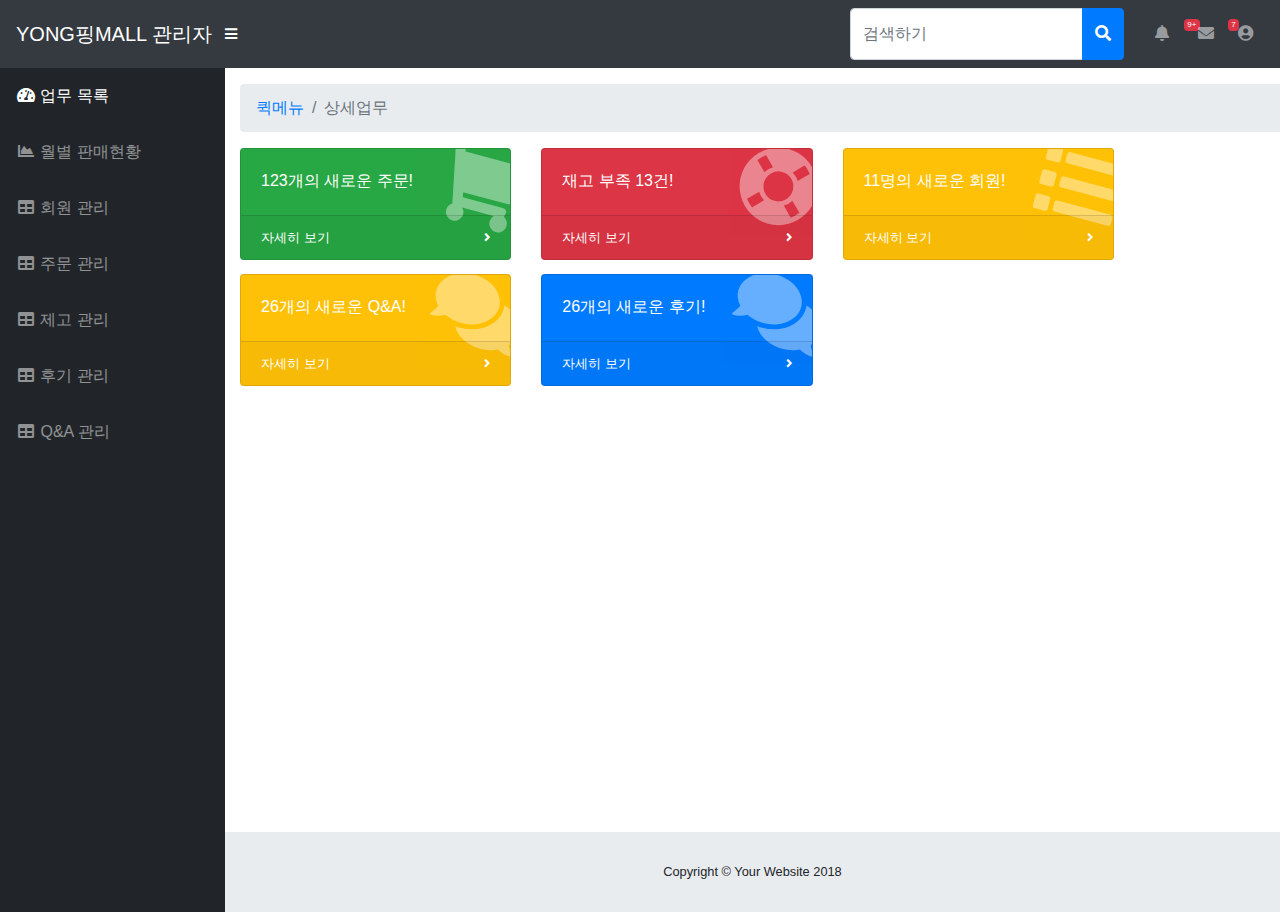
<file: src/main/webapp/admin/index.html>
<!DOCTYPE html>
<html lang="en">

  <head>

    <meta charset="utf-8">
    <meta http-equiv="X-UA-Compatible" content="IE=edge">
    <meta name="viewport" content="width=device-width, initial-scale=1, shrink-to-fit=no">
    <meta name="description" content="">
    <meta name="author" content="">

    <title>SB Admin - Dashboard</title>

    <!-- Bootstrap core CSS-->
    <link href="../vendor/bootstrap/css/bootstrap.min.css" rel="stylesheet">

    <!-- Custom fonts for this template-->
    <link href="../vendor/fontawesome-free/css/all.min.css" rel="stylesheet" type="text/css">

    <!-- Page level plugin CSS-->
    <link href="../vendor/datatables/dataTables.bootstrap4.css" rel="stylesheet">

    <!-- Custom styles for this template-->
    <link href="../css/sb-admin.css" rel="stylesheet">

  </head>
<style>
*,
*::before,
*::after {
  box-sizing: content-box; // 1
}
</style>
  <body id="page-top">

    <nav class="navbar navbar-expand navbar-dark bg-dark static-top">
      <a class="navbar-brand mr-1" href="index.html">YONG핑MALL 관리자</a>
      <button class="btn btn-link btn-sm text-white order-1 order-sm-0" id="sidebarToggle" href="#">
        <i class="fas fa-bars"></i>
      </button>
      <!-- Navbar Search -->
      <form class="d-none d-md-inline-block form-inline ml-auto mr-0 mr-md-3 my-2 my-md-0">
        <div class="input-group">
          <input type="text" class="form-control" placeholder="검색하기" aria-label="Search" aria-describedby="basic-addon2">
          <div class="input-group-append">
            <button class="btn btn-primary" type="button">
              <i class="fas fa-search"></i>
            </button>
          </div>
        </div>
      </form>
      <!-- Navbar -->
      <ul class="navbar-nav ml-auto ml-md-0">
        <li class="nav-item dropdown no-arrow mx-1">
          <a class="nav-link dropdown-toggle" href="#" id="alertsDropdown" role="button" data-toggle="dropdown" aria-haspopup="true" aria-expanded="false">
            <i class="fas fa-bell fa-fw"></i>
            <span class="badge badge-danger">9+</span>
          </a>
          <div class="dropdown-menu dropdown-menu-right" aria-labelledby="alertsDropdown">
            <a class="dropdown-item" href="#">Action</a>
            <a class="dropdown-item" href="#">Another action</a>
            <div class="dropdown-divider"></div>
            <a class="dropdown-item" href="#">Something else here</a>
          </div>
        </li>
        <li class="nav-item dropdown no-arrow mx-1">
          <a class="nav-link dropdown-toggle" href="#" id="messagesDropdown" role="button" data-toggle="dropdown" aria-haspopup="true" aria-expanded="false">
            <i class="fas fa-envelope fa-fw"></i>
            <span class="badge badge-danger">7</span>
          </a>
          <div class="dropdown-menu dropdown-menu-right" aria-labelledby="messagesDropdown">
            <a class="dropdown-item" href="#">Action</a>
            <a class="dropdown-item" href="#">Another action</a>
            <div class="dropdown-divider"></div>
            <a class="dropdown-item" href="#">Something else here</a>
          </div>
        </li>
        <li class="nav-item dropdown no-arrow">
          <a class="nav-link dropdown-toggle" href="#" id="userDropdown" role="button" data-toggle="dropdown" aria-haspopup="true" aria-expanded="false">
            <i class="fas fa-user-circle fa-fw"></i>
          </a>
          <div class="dropdown-menu dropdown-menu-right" aria-labelledby="userDropdown">
            <a class="dropdown-item" href="#">Settings</a>
            <a class="dropdown-item" href="#">Activity Log</a>
            <div class="dropdown-divider"></div>
            <a class="dropdown-item" href="#" data-toggle="modal" data-target="#logoutModal">Logout</a>
          </div>
        </li>
      </ul>
    </nav>
    <div id="wrapper">
      <!-- Sidebar -->
      <ul class="sidebar navbar-nav">
        <li class="nav-item active">
          <a class="nav-link" href="index.html">
            <i class="fas fa-fw fa-tachometer-alt"></i>
            <span>업무 목록</span>
          </a>
        </li>
<!--         <li class="nav-item dropdown">
          <a class="nav-link dropdown-toggle" href="#" id="pagesDropdown" role="button" data-toggle="dropdown" aria-haspopup="true" aria-expanded="false">
            <i class="fas fa-fw fa-folder"></i>
            <span>Pages</span>
          </a>
          <div class="dropdown-menu" aria-labelledby="pagesDropdown">
            <h6 class="dropdown-header">Login Screens:</h6>
            <a class="dropdown-item" href="login.html">Login</a>
            <a class="dropdown-item" href="register.html">Register</a>
            <a class="dropdown-item" href="forgot-password.html">Forgot Password</a>
            <div class="dropdown-divider"></div>
            <h6 class="dropdown-header">Other Pages:</h6>
            <a class="dropdown-item" href="404.html">404 Page</a>
            <a class="dropdown-item" href="blank.html">Blank Page</a>
          </div>
        </li> -->
        <li class="nav-item">
          <a class="nav-link" href="charts.html">
            <i class="fas fa-fw fa-chart-area"></i>
            <span>월별 판매현황</span></a>
        </li>
        <li class="nav-item">
          <a class="nav-link" href="tables.html">
            <i class="fas fa-fw fa-table"></i>
            <span>회원 관리</span></a>
        </li>
        <li class="nav-item">
          <a class="nav-link" href="tables.html">
            <i class="fas fa-fw fa-table"></i>
            <span>주문 관리</span></a>
        </li>
        <li class="nav-item">
          <a class="nav-link" href="tables.html">
            <i class="fas fa-fw fa-table"></i>
            <span>제고 관리</span></a>
        </li>
        <li class="nav-item">
          <a class="nav-link" href="tables.html">
            <i class="fas fa-fw fa-table"></i>
            <span>후기 관리</span></a>
        </li>
        <li class="nav-item">
          <a class="nav-link" href="tables.html">
            <i class="fas fa-fw fa-table"></i>
            <span>Q&A 관리</span></a>
        </li>
      </ul>
      <!-- content-wrapper -->
      <div id="content-wrapper">
        <div class="container-fluid">
          <!-- Breadcrumbs-->
          <ol class="breadcrumb">
            <li class="breadcrumb-item">
              <a href="#">퀵메뉴</a>
            </li>
            <li class="breadcrumb-item active">상세업무</li>
          </ol>
          <!-- Icon Cards-->
          <div class="row">
                <div class="col-xl-3 col-sm-6 mb-3">
              <div class="card text-white bg-success o-hidden h-100">
                <div class="card-body">
                  <div class="card-body-icon">
                    <i class="fas fa-fw fa-shopping-cart"></i>
                  </div>
                  <div class="mr-5">123개의 새로운 주문!</div>
                </div>
                <a class="card-footer text-white clearfix small z-1" href="#">
                  <span class="float-left">자세히 보기</span>
                  <span class="float-right">
                    <i class="fas fa-angle-right"></i>
                  </span>
                </a>
              </div>
            </div>
            <div class="col-xl-3 col-sm-6 mb-3">
              <div class="card text-white bg-danger o-hidden h-100">
                <div class="card-body">
                  <div class="card-body-icon">
                    <i class="fas fa-fw fa-life-ring"></i>
                  </div>
                  <div class="mr-5">재고 부족 13건!</div>
                </div>
                <a class="card-footer text-white clearfix small z-1" href="#">
                  <span class="float-left">자세히 보기</span>
                  <span class="float-right">
                    <i class="fas fa-angle-right"></i>
                  </span>
                </a>
              </div>
            </div>
            <div class="col-xl-3 col-sm-6 mb-3">
              <div class="card text-white bg-warning o-hidden h-100">
                <div class="card-body">
                  <div class="card-body-icon">
                    <i class="fas fa-fw fa-list"></i>
                  </div>
                  <div class="mr-5">11명의 새로운 회원!</div>
                </div>
                <a class="card-footer text-white clearfix small z-1" href="#">
                  <span class="float-left">자세히 보기</span>
                  <span class="float-right">
                    <i class="fas fa-angle-right"></i>
                  </span>
                </a>
              </div>
            </div>
            <div class="col-xl-3 col-sm-6 mb-3">
              <div class="card text-white bg-warning o-hidden h-100">
                <div class="card-body">
                  <div class="card-body-icon">
                    <i class="fas fa-fw fa-comments"></i>
                  </div>
                  <div class="mr-5">26개의 새로운 Q&A!</div>
                </div>
                <a class="card-footer text-white clearfix small z-1" href="#">
                  <span class="float-left">자세히 보기</span>
                  <span class="float-right">
                    <i class="fas fa-angle-right"></i>
                  </span>
                </a>
              </div>
            </div>
             <div class="col-xl-3 col-sm-6 mb-3">
              <div class="card text-white bg-primary o-hidden h-100">
                <div class="card-body">
                  <div class="card-body-icon">
                    <i class="fas fa-fw fa-comments"></i>
                  </div>
                  <div class="mr-5">26개의 새로운 후기!</div>
                </div>
                <a class="card-footer text-white clearfix small z-1" href="#">
                  <span class="float-left">자세히 보기</span>
                  <span class="float-right">
                    <i class="fas fa-angle-right"></i>
                  </span>
                </a>
              </div>
            </div>
          </div>

       	<!--  매출 관리
          <div class="card mb-3">
            <div class="card-header">
              <i class="fas fa-chart-area"></i>
              월별 매출현황</div>
            <div class="card-body">
              <canvas id="myAreaChart" width="100%" height="30"></canvas>
            </div>
            <div class="card-footer small text-muted">업데이트 어제 at 11:59 PM</div>
          </div>  -->

          <!-- DataTables Example -->
<!--           <div class="card mb-3">
            <div class="card-header">
              <i class="fas fa-table"></i>
              Data Table Example</div>
            <div class="card-body">
              <div class="table-responsive">
                <table class="table table-bordered" id="dataTable" width="100%" cellspacing="0">
                  <thead>
                    <tr>
                      <th>Name</th>
                      <th>Position</th>
                      <th>Office</th>
                      <th>Age</th>
                      <th>Start date</th>
                      <th>Salary</th>
                    </tr>
                  </thead>
                  <tfoot>
                    <tr>
                      <th>Name</th>
                      <th>Position</th>
                      <th>Office</th>
                      <th>Age</th>
                      <th>Start date</th>
                      <th>Salary</th>
                    </tr>
                  </tfoot>
                  <tbody>
                    <tr>
                      <td>Tiger Nixon</td>
                      <td>System Architect</td>
                      <td>Edinburgh</td>
                      <td>61</td>
                      <td>2011/04/25</td>
                      <td>$320,800</td>
                    </tr>
                    <tr>
                      <td>Garrett Winters</td>
                      <td>Accountant</td>
                      <td>Tokyo</td>
                      <td>63</td>
                      <td>2011/07/25</td>
                      <td>$170,750</td>
                    </tr>
                    <tr>
                      <td>Ashton Cox</td>
                      <td>Junior Technical Author</td>
                      <td>San Francisco</td>
                      <td>66</td>
                      <td>2009/01/12</td>
                      <td>$86,000</td>
                    </tr>
                    <tr>
                      <td>Cedric Kelly</td>
                      <td>Senior Javascript Developer</td>
                      <td>Edinburgh</td>
                      <td>22</td>
                      <td>2012/03/29</td>
                      <td>$433,060</td>
                    </tr>
                    <tr>
                      <td>Airi Satou</td>
                      <td>Accountant</td>
                      <td>Tokyo</td>
                      <td>33</td>
                      <td>2008/11/28</td>
                      <td>$162,700</td>
                    </tr>
                    <tr>
                      <td>Brielle Williamson</td>
                      <td>Integration Specialist</td>
                      <td>New York</td>
                      <td>61</td>
                      <td>2012/12/02</td>
                      <td>$372,000</td>
                    </tr>
                    <tr>
                      <td>Herrod Chandler</td>
                      <td>Sales Assistant</td>
                      <td>San Francisco</td>
                      <td>59</td>
                      <td>2012/08/06</td>
                      <td>$137,500</td>
                    </tr>
                    <tr>
                      <td>Rhona Davidson</td>
                      <td>Integration Specialist</td>
                      <td>Tokyo</td>
                      <td>55</td>
                      <td>2010/10/14</td>
                      <td>$327,900</td>
                    </tr>
                    <tr>
                      <td>Colleen Hurst</td>
                      <td>Javascript Developer</td>
                      <td>San Francisco</td>
                      <td>39</td>
                      <td>2009/09/15</td>
                      <td>$205,500</td>
                    </tr>
                    <tr>
                      <td>Sonya Frost</td>
                      <td>Software Engineer</td>
                      <td>Edinburgh</td>
                      <td>23</td>
                      <td>2008/12/13</td>
                      <td>$103,600</td>
                    </tr>
                    <tr>
                      <td>Jena Gaines</td>
                      <td>Office Manager</td>
                      <td>London</td>
                      <td>30</td>
                      <td>2008/12/19</td>
                      <td>$90,560</td>
                    </tr>
                    <tr>
                      <td>Quinn Flynn</td>
                      <td>Support Lead</td>
                      <td>Edinburgh</td>
                      <td>22</td>
                      <td>2013/03/03</td>
                      <td>$342,000</td>
                    </tr>
                    <tr>
                      <td>Charde Marshall</td>
                      <td>Regional Director</td>
                      <td>San Francisco</td>
                      <td>36</td>
                      <td>2008/10/16</td>
                      <td>$470,600</td>
                    </tr>
                    <tr>
                      <td>Haley Kennedy</td>
                      <td>Senior Marketing Designer</td>
                      <td>London</td>
                      <td>43</td>
                      <td>2012/12/18</td>
                      <td>$313,500</td>
                    </tr>
                    <tr>
                      <td>Tatyana Fitzpatrick</td>
                      <td>Regional Director</td>
                      <td>London</td>
                      <td>19</td>
                      <td>2010/03/17</td>
                      <td>$385,750</td>
                    </tr>
                    <tr>
                      <td>Michael Silva</td>
                      <td>Marketing Designer</td>
                      <td>London</td>
                      <td>66</td>
                      <td>2012/11/27</td>
                      <td>$198,500</td>
                    </tr>
                    <tr>
                      <td>Paul Byrd</td>
                      <td>Chief Financial Officer (CFO)</td>
                      <td>New York</td>
                      <td>64</td>
                      <td>2010/06/09</td>
                      <td>$725,000</td>
                    </tr>
                    <tr>
                      <td>Gloria Little</td>
                      <td>Systems Administrator</td>
                      <td>New York</td>
                      <td>59</td>
                      <td>2009/04/10</td>
                      <td>$237,500</td>
                    </tr>
                    <tr>
                      <td>Bradley Greer</td>
                      <td>Software Engineer</td>
                      <td>London</td>
                      <td>41</td>
                      <td>2012/10/13</td>
                      <td>$132,000</td>
                    </tr>
                    <tr>
                      <td>Dai Rios</td>
                      <td>Personnel Lead</td>
                      <td>Edinburgh</td>
                      <td>35</td>
                      <td>2012/09/26</td>
                      <td>$217,500</td>
                    </tr>
                    <tr>
                      <td>Jenette Caldwell</td>
                      <td>Development Lead</td>
                      <td>New York</td>
                      <td>30</td>
                      <td>2011/09/03</td>
                      <td>$345,000</td>
                    </tr>
                    <tr>
                      <td>Yuri Berry</td>
                      <td>Chief Marketing Officer (CMO)</td>
                      <td>New York</td>
                      <td>40</td>
                      <td>2009/06/25</td>
                      <td>$675,000</td>
                    </tr>
                    <tr>
                      <td>Caesar Vance</td>
                      <td>Pre-Sales Support</td>
                      <td>New York</td>
                      <td>21</td>
                      <td>2011/12/12</td>
                      <td>$106,450</td>
                    </tr>
                    <tr>
                      <td>Doris Wilder</td>
                      <td>Sales Assistant</td>
                      <td>Sidney</td>
                      <td>23</td>
                      <td>2010/09/20</td>
                      <td>$85,600</td>
                    </tr>
                    <tr>
                      <td>Angelica Ramos</td>
                      <td>Chief Executive Officer (CEO)</td>
                      <td>London</td>
                      <td>47</td>
                      <td>2009/10/09</td>
                      <td>$1,200,000</td>
                    </tr>
                    <tr>
                      <td>Gavin Joyce</td>
                      <td>Developer</td>
                      <td>Edinburgh</td>
                      <td>42</td>
                      <td>2010/12/22</td>
                      <td>$92,575</td>
                    </tr>
                    <tr>
                      <td>Jennifer Chang</td>
                      <td>Regional Director</td>
                      <td>Singapore</td>
                      <td>28</td>
                      <td>2010/11/14</td>
                      <td>$357,650</td>
                    </tr>
                    <tr>
                      <td>Brenden Wagner</td>
                      <td>Software Engineer</td>
                      <td>San Francisco</td>
                      <td>28</td>
                      <td>2011/06/07</td>
                      <td>$206,850</td>
                    </tr>
                    <tr>
                      <td>Fiona Green</td>
                      <td>Chief Operating Officer (COO)</td>
                      <td>San Francisco</td>
                      <td>48</td>
                      <td>2010/03/11</td>
                      <td>$850,000</td>
                    </tr>
                    <tr>
                      <td>Shou Itou</td>
                      <td>Regional Marketing</td>
                      <td>Tokyo</td>
                      <td>20</td>
                      <td>2011/08/14</td>
                      <td>$163,000</td>
                    </tr>
                    <tr>
                      <td>Michelle House</td>
                      <td>Integration Specialist</td>
                      <td>Sidney</td>
                      <td>37</td>
                      <td>2011/06/02</td>
                      <td>$95,400</td>
                    </tr>
                    <tr>
                      <td>Suki Burks</td>
                      <td>Developer</td>
                      <td>London</td>
                      <td>53</td>
                      <td>2009/10/22</td>
                      <td>$114,500</td>
                    </tr>
                    <tr>
                      <td>Prescott Bartlett</td>
                      <td>Technical Author</td>
                      <td>London</td>
                      <td>27</td>
                      <td>2011/05/07</td>
                      <td>$145,000</td>
                    </tr>
                    <tr>
                      <td>Gavin Cortez</td>
                      <td>Team Leader</td>
                      <td>San Francisco</td>
                      <td>22</td>
                      <td>2008/10/26</td>
                      <td>$235,500</td>
                    </tr>
                    <tr>
                      <td>Martena Mccray</td>
                      <td>Post-Sales support</td>
                      <td>Edinburgh</td>
                      <td>46</td>
                      <td>2011/03/09</td>
                      <td>$324,050</td>
                    </tr>
                    <tr>
                      <td>Unity Butler</td>
                      <td>Marketing Designer</td>
                      <td>San Francisco</td>
                      <td>47</td>
                      <td>2009/12/09</td>
                      <td>$85,675</td>
                    </tr>
                    <tr>
                      <td>Howard Hatfield</td>
                      <td>Office Manager</td>
                      <td>San Francisco</td>
                      <td>51</td>
                      <td>2008/12/16</td>
                      <td>$164,500</td>
                    </tr>
                    <tr>
                      <td>Hope Fuentes</td>
                      <td>Secretary</td>
                      <td>San Francisco</td>
                      <td>41</td>
                      <td>2010/02/12</td>
                      <td>$109,850</td>
                    </tr>
                    <tr>
                      <td>Vivian Harrell</td>
                      <td>Financial Controller</td>
                      <td>San Francisco</td>
                      <td>62</td>
                      <td>2009/02/14</td>
                      <td>$452,500</td>
                    </tr>
                    <tr>
                      <td>Timothy Mooney</td>
                      <td>Office Manager</td>
                      <td>London</td>
                      <td>37</td>
                      <td>2008/12/11</td>
                      <td>$136,200</td>
                    </tr>
                    <tr>
                      <td>Jackson Bradshaw</td>
                      <td>Director</td>
                      <td>New York</td>
                      <td>65</td>
                      <td>2008/09/26</td>
                      <td>$645,750</td>
                    </tr>
                    <tr>
                      <td>Olivia Liang</td>
                      <td>Support Engineer</td>
                      <td>Singapore</td>
                      <td>64</td>
                      <td>2011/02/03</td>
                      <td>$234,500</td>
                    </tr>
                    <tr>
                      <td>Bruno Nash</td>
                      <td>Software Engineer</td>
                      <td>London</td>
                      <td>38</td>
                      <td>2011/05/03</td>
                      <td>$163,500</td>
                    </tr>
                    <tr>
                      <td>Sakura Yamamoto</td>
                      <td>Support Engineer</td>
                      <td>Tokyo</td>
                      <td>37</td>
                      <td>2009/08/19</td>
                      <td>$139,575</td>
                    </tr>
                    <tr>
                      <td>Thor Walton</td>
                      <td>Developer</td>
                      <td>New York</td>
                      <td>61</td>
                      <td>2013/08/11</td>
                      <td>$98,540</td>
                    </tr>
                    <tr>
                      <td>Finn Camacho</td>
                      <td>Support Engineer</td>
                      <td>San Francisco</td>
                      <td>47</td>
                      <td>2009/07/07</td>
                      <td>$87,500</td>
                    </tr>
                    <tr>
                      <td>Serge Baldwin</td>
                      <td>Data Coordinator</td>
                      <td>Singapore</td>
                      <td>64</td>
                      <td>2012/04/09</td>
                      <td>$138,575</td>
                    </tr>
                    <tr>
                      <td>Zenaida Frank</td>
                      <td>Software Engineer</td>
                      <td>New York</td>
                      <td>63</td>
                      <td>2010/01/04</td>
                      <td>$125,250</td>
                    </tr>
                    <tr>
                      <td>Zorita Serrano</td>
                      <td>Software Engineer</td>
                      <td>San Francisco</td>
                      <td>56</td>
                      <td>2012/06/01</td>
                      <td>$115,000</td>
                    </tr>
                    <tr>
                      <td>Jennifer Acosta</td>
                      <td>Junior Javascript Developer</td>
                      <td>Edinburgh</td>
                      <td>43</td>
                      <td>2013/02/01</td>
                      <td>$75,650</td>
                    </tr>
                    <tr>
                      <td>Cara Stevens</td>
                      <td>Sales Assistant</td>
                      <td>New York</td>
                      <td>46</td>
                      <td>2011/12/06</td>
                      <td>$145,600</td>
                    </tr>
                    <tr>
                      <td>Hermione Butler</td>
                      <td>Regional Director</td>
                      <td>London</td>
                      <td>47</td>
                      <td>2011/03/21</td>
                      <td>$356,250</td>
                    </tr>
                    <tr>
                      <td>Lael Greer</td>
                      <td>Systems Administrator</td>
                      <td>London</td>
                      <td>21</td>
                      <td>2009/02/27</td>
                      <td>$103,500</td>
                    </tr>
                    <tr>
                      <td>Jonas Alexander</td>
                      <td>Developer</td>
                      <td>San Francisco</td>
                      <td>30</td>
                      <td>2010/07/14</td>
                      <td>$86,500</td>
                    </tr>
                    <tr>
                      <td>Shad Decker</td>
                      <td>Regional Director</td>
                      <td>Edinburgh</td>
                      <td>51</td>
                      <td>2008/11/13</td>
                      <td>$183,000</td>
                    </tr>
                    <tr>
                      <td>Michael Bruce</td>
                      <td>Javascript Developer</td>
                      <td>Singapore</td>
                      <td>29</td>
                      <td>2011/06/27</td>
                      <td>$183,000</td>
                    </tr>
                    <tr>
                      <td>Donna Snider</td>
                      <td>Customer Support</td>
                      <td>New York</td>
                      <td>27</td>
                      <td>2011/01/25</td>
                      <td>$112,000</td>
                    </tr>
                  </tbody>
                </table>
              </div>
            </div>
            <div class="card-footer small text-muted">Updated yesterday at 11:59 PM</div>
          </div>
 -->
        </div>
        <!-- /.container-fluid -->

        <!-- Sticky Footer -->
        <footer class="sticky-footer">
          <div class="container my-auto">
            <div class="copyright text-center my-auto">
              <span>Copyright © Your Website 2018</span>
            </div>
          </div>
        </footer>

      </div>
      <!-- /.content-wrapper -->

    </div>
    <!-- /#wrapper -->

    <!-- Scroll to Top Button-->
    <a class="scroll-to-top rounded" href="#page-top">
      <i class="fas fa-angle-up"></i>
    </a>

    <!-- Logout Modal-->
    <div class="modal fade" id="logoutModal" tabindex="-1" role="dialog" aria-labelledby="exampleModalLabel" aria-hidden="true">
      <div class="modal-dialog" role="document">
        <div class="modal-content">
          <div class="modal-header">
            <h5 class="modal-title" id="exampleModalLabel">Ready to Leave?</h5>
            <button class="close" type="button" data-dismiss="modal" aria-label="Close">
              <span aria-hidden="true">×</span>
            </button>
          </div>
          <div class="modal-body">Select "Logout" below if you are ready to end your current session.</div>
          <div class="modal-footer">
            <button class="btn btn-secondary" type="button" data-dismiss="modal">Cancel</button>
            <a class="btn btn-primary" href="login.html">Logout</a>
          </div>
        </div>
      </div>
    </div>

    <!-- Bootstrap core JavaScript-->
    <script src="../vendor/jquery/jquery.min.js"></script>
    <script src="../vendor/bootstrap/js/bootstrap.bundle.min.js"></script>

    <!-- Core plugin JavaScript-->
    <script src="../vendor/jquery-easing/jquery.easing.min.js"></script>

    <!-- Page level plugin JavaScript-->
    <script src="../vendor/chart.js/Chart.min.js"></script>
    <script src="../vendor/datatables/jquery.dataTables.js"></script>
    <script src="../vendor/datatables/dataTables.bootstrap4.js"></script>

    <!-- Custom scripts for all pages-->
    <script src="../js/sb-admin.min.js"></script>

    <!-- Demo scripts for this page-->
    <script src="../js/demo/datatables-demo.js"></script>
    <script src="../js/demo/chart-area-demo.js"></script>

  </body>

</html>
</file>
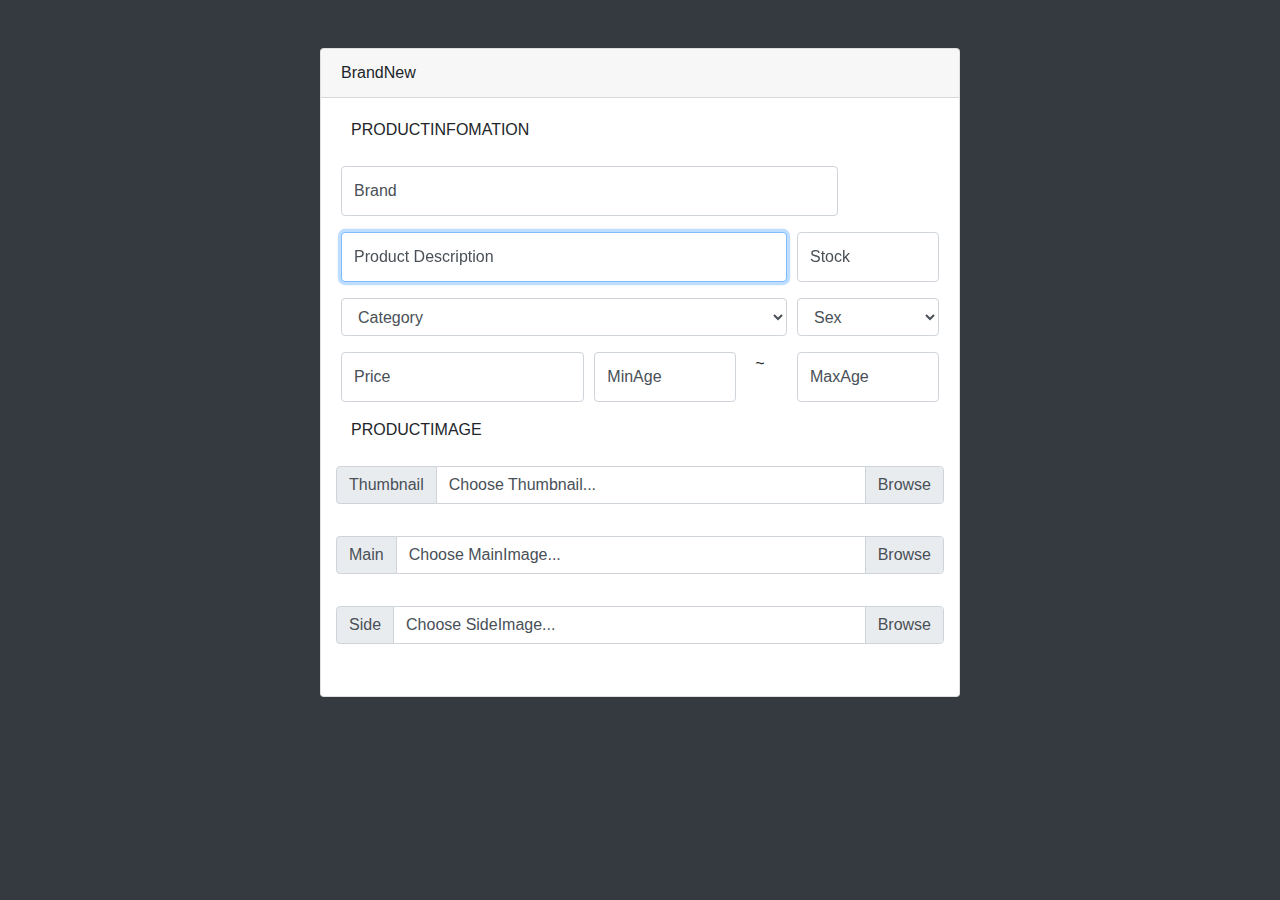
<file: src/main/webapp/admin/register.html>
<!DOCTYPE html>
<html lang="en">

<head>

<meta charset="utf-8">
<meta http-equiv="X-UA-Compatible" content="IE=edge">
<meta name="viewport"
  content="width=device-width, initial-scale=1, shrink-to-fit=no">
<meta name="description" content="">
<meta name="author" content="">

<title>SB Admin - Register</title>

<!-- Bootstrap core CSS-->
<link href="../vendor/bootstrap/css/bootstrap.min.css" rel="stylesheet">

<!-- Custom fonts for this template-->
<link href="../vendor/fontawesome-free/css/all.min.css" rel="stylesheet"
  type="text/css">

<!-- Custom styles for this template-->
<link href="../css/sb-admin.css" rel="stylesheet">

</head>

<body class="bg-dark">

  <div class="container">
    <div class="card card-register mx-auto mt-5">
      <div class="card-header">BrandNew</div>
      <div class="card-body">
        <form>
          <div class="form-group">
            <div class="form-row">
              <div class="input-group mb-0">
                <div class="col-md-10">
                  <label>PRODUCTINFOMATION</label>
                  </div>
                </div>
              </div>
            </div>
            <div class="form-group">
              <div class="form-row">
                <div class="col-md-10">
                  <div class="form-label-group">
                    <input type="text" id="inputBrand"
                      class="form-control" placeholder="Brand"
                      required="required"> <label
                      for="inputBrand">Brand</label>
                  </div>
                </div>
              </div>
            </div>
            <div class="form-group">
              <div class="form-row">
                <div class="col-md-9">
                  <div class="form-label-group">
                    <input type="text" id="inputProduct"
                      class="form-control"
                      placeholder="Product Description"
                      required="required" autofocus="autofocus">
                    <label for="inputProduct">Product
                      Description</label>
                  </div>
                </div>
                <div class="col-md-3">
                  <div class="form-label-group">
                    <input type="text" id="productStock"
                      class="form-control" placeholder="Last name"
                      required="required"> <label
                      for="productStock">Stock</label>
                  </div>
                </div>
              </div>
            </div>
            <div class="form-group">
              <div class="form-row">
                <div class="col-md-9">
                  <div class="form-label-group">
                    <select class="form-control" id="brandSelector">
                      <option>Category</option>
                      <option value='0'>Lip</option>
                      <option value='1'>Clensing</option>
                      <option value='2'>Skin</option>
                      <option value='3'>Lotion</option>
                      <option value='4'>SunCare</option>
                    </select>
                  </div>
                </div>
                <div class="col-md-3">
                  <div class="form-label-group">
                    <select class="form-control" id="SexSelector">
                      <option>Sex</option>
                      <option value='남성'>Female</option>
                      <option value='여성'>Male</option>
                    </select>
                  </div>
                </div>
              </div>
            </div>
            <div class="form-group">
              <div class="form-row">
                <div class="col-md-5">
                  <div class="form-label-group">
                    <input type="text" id="InputPrice"
                      class="form-control" placeholder="InputPrice"
                      required="required"> <label
                      for="InputPrice">Price</label>
                  </div>
                </div>
                <div class="col-md-3">
                  <div class="form-label-group">
                    <input type="text" id="InputMinAge"
                      class="form-control" placeholder="MinAge"
                      required="required"> <label
                      for="InputMinAge">MinAge</label>
                  </div>
                </div>
                <div class="col-md-1">&nbsp;&nbsp;~</div>
                <div class="col-md-3">
                  <div class="form-label-group">
                    <input type="text" id="InputMaxAge"
                      class="form-control" placeholder="MaxAge"
                      required="required"> <label
                      for="InputMaxAge">MaxAge</label>
                  </div>
                </div>
              </div>
            </div>
            <div class="form-group">
              <div class="form-row">
                <div class="input-group mb-0">
                  <div class="col-md-10">
                  <label>PRODUCTIMAGE</label>
                  </div>
                </div>
              </div>
            </div>
            <div class="form-group">
              <div class="form-row">
                <div class="input-group mb-3">
                  <div class="input-group-prepend">
                    <span class="input-group-text">Thumbnail</span>
                  </div>
                  <div class="custom-file">
                    <input type="file" class="custom-file-input"
                      id="inputThumnail"> <label
                      class="custom-file-label" for="inputGroupFile01">Choose
                      Thumbnail...</label>
                  </div>
                </div>
              </div>
            </div>

            <div class="form-group">
              <div class="form-row">
                <div class="input-group mb-3">
                  <div class="input-group-prepend">
                    <span class="input-group-text">Main</span>
                  </div>
                  <div class="custom-file">
                    <input type="file" class="custom-file-input"
                      id="inputMainImg"> <label
                      class="custom-file-label" for="inputGroupFile01">Choose
                      MainImage...</label>
                  </div>
                </div>
              </div>
            </div>

            <div class="form-group">
              <div class="form-row">
                <div class="input-group mb-3">
                  <div class="input-group-prepend">
                    <span class="input-group-text">Side</span>
                  </div>
                  <div class="custom-file">
                    <input type="file" class="custom-file-input"
                      id="inputSideImg"> <label
                      class="custom-file-label" for="inputGroupFile01">Choose
                      SideImage...</label>
                  </div>
                </div>
              </div>
            </div>
          </div>
      </div>
    </div>

    <!-- Bootstrap core JavaScript-->
    <script src="../vendor/jquery/jquery.min.js"></script>
    <script src="../vendor/bootstrap/js/bootstrap.bundle.min.js"></script>
    <!-- Core plugin JavaScript-->
    <script src="../vendor/jquery-easing/jquery.easing.min.js"></script>
</body>

</html>
</file>
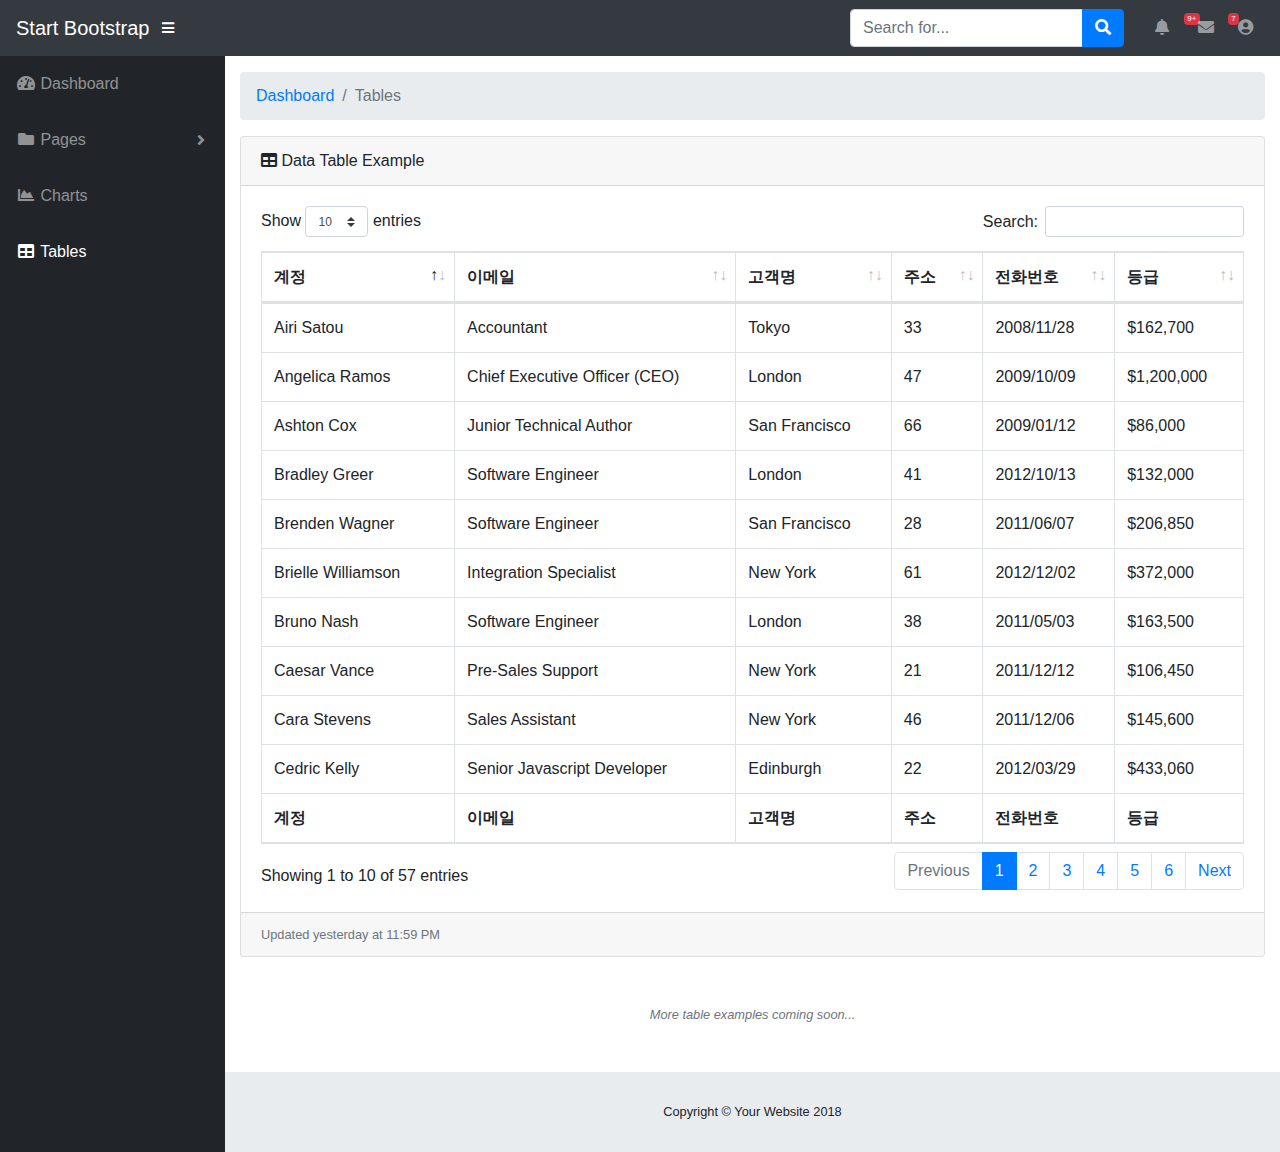
<file: src/main/webapp/admin/tables.html>
<!DOCTYPE html>
<html lang="en">

  <head>

    <meta charset="utf-8">
    <meta http-equiv="X-UA-Compatible" content="IE=edge">
    <meta name="viewport" content="width=device-width, initial-scale=1, shrink-to-fit=no">
    <meta name="description" content="">
    <meta name="author" content="">

    <title>SB Admin - Tables</title>

    <!-- Bootstrap core CSS-->
    <link href="../vendor/bootstrap/css/bootstrap.min.css" rel="stylesheet">

    <!-- Custom fonts for this template-->
    <link href="../vendor/fontawesome-free/css/all.min.css" rel="stylesheet" type="text/css">

    <!-- Page level plugin CSS-->
    <link href="../vendor/datatables/dataTables.bootstrap4.css" rel="stylesheet">

    <!-- Custom styles for this template-->
    <link href="../css/sb-admin.css" rel="stylesheet">

  </head>

  <body id="page-top">

    <nav class="navbar navbar-expand navbar-dark bg-dark static-top">

      <a class="navbar-brand mr-1" href="index.html">Start Bootstrap</a>

      <button class="btn btn-link btn-sm text-white order-1 order-sm-0" id="sidebarToggle" href="#">
        <i class="fas fa-bars"></i>
      </button>

      <!-- Navbar Search -->
      <form class="d-none d-md-inline-block form-inline ml-auto mr-0 mr-md-3 my-2 my-md-0">
        <div class="input-group">
          <input type="text" class="form-control" placeholder="Search for..." aria-label="Search" aria-describedby="basic-addon2">
          <div class="input-group-append">
            <button class="btn btn-primary" type="button">
              <i class="fas fa-search"></i>
            </button>
          </div>
        </div>
      </form>

      <!-- Navbar -->
      <ul class="navbar-nav ml-auto ml-md-0">
        <li class="nav-item dropdown no-arrow mx-1">
          <a class="nav-link dropdown-toggle" href="#" id="alertsDropdown" role="button" data-toggle="dropdown" aria-haspopup="true" aria-expanded="false">
            <i class="fas fa-bell fa-fw"></i>
            <span class="badge badge-danger">9+</span>
          </a>
          <div class="dropdown-menu dropdown-menu-right" aria-labelledby="alertsDropdown">
            <a class="dropdown-item" href="#">Action</a>
            <a class="dropdown-item" href="#">Another action</a>
            <div class="dropdown-divider"></div>
            <a class="dropdown-item" href="#">Something else here</a>
          </div>
        </li>
        <li class="nav-item dropdown no-arrow mx-1">
          <a class="nav-link dropdown-toggle" href="#" id="messagesDropdown" role="button" data-toggle="dropdown" aria-haspopup="true" aria-expanded="false">
            <i class="fas fa-envelope fa-fw"></i>
            <span class="badge badge-danger">7</span>
          </a>
          <div class="dropdown-menu dropdown-menu-right" aria-labelledby="messagesDropdown">
            <a class="dropdown-item" href="#">Action</a>
            <a class="dropdown-item" href="#">Another action</a>
            <div class="dropdown-divider"></div>
            <a class="dropdown-item" href="#">Something else here</a>
          </div>
        </li>
        <li class="nav-item dropdown no-arrow">
          <a class="nav-link dropdown-toggle" href="#" id="userDropdown" role="button" data-toggle="dropdown" aria-haspopup="true" aria-expanded="false">
            <i class="fas fa-user-circle fa-fw"></i>
          </a>
          <div class="dropdown-menu dropdown-menu-right" aria-labelledby="userDropdown">
            <a class="dropdown-item" href="#">Settings</a>
            <a class="dropdown-item" href="#">Activity Log</a>
            <div class="dropdown-divider"></div>
            <a class="dropdown-item" href="#" data-toggle="modal" data-target="#logoutModal">Logout</a>
          </div>
        </li>
      </ul>

    </nav>

    <div id="wrapper">

      <!-- Sidebar -->
      <ul class="sidebar navbar-nav">
        <li class="nav-item">
          <a class="nav-link" href="index.html">
            <i class="fas fa-fw fa-tachometer-alt"></i>
            <span>Dashboard</span>
          </a>
        </li>
        <li class="nav-item dropdown">
          <a class="nav-link dropdown-toggle" href="#" id="pagesDropdown" role="button" data-toggle="dropdown" aria-haspopup="true" aria-expanded="false">
            <i class="fas fa-fw fa-folder"></i>
            <span>Pages</span>
          </a>
          <div class="dropdown-menu" aria-labelledby="pagesDropdown">
            <h6 class="dropdown-header">Login Screens:</h6>
            <a class="dropdown-item" href="login.html">Login</a>
            <a class="dropdown-item" href="register.html">Register</a>
            <a class="dropdown-item" href="forgot-password.html">Forgot Password</a>
            <div class="dropdown-divider"></div>
            <h6 class="dropdown-header">Other Pages:</h6>
            <a class="dropdown-item" href="404.html">404 Page</a>
            <a class="dropdown-item" href="blank.html">Blank Page</a>
          </div>
        </li>
        <li class="nav-item">
          <a class="nav-link" href="charts.html">
            <i class="fas fa-fw fa-chart-area"></i>
            <span>Charts</span></a>
        </li>
        <li class="nav-item active">
          <a class="nav-link" href="tables.html">
            <i class="fas fa-fw fa-table"></i>
            <span>Tables</span></a>
        </li>
      </ul>

      <div id="content-wrapper">

        <div class="container-fluid">

          <!-- Breadcrumbs-->
          <ol class="breadcrumb">
            <li class="breadcrumb-item">
              <a href="#">Dashboard</a>
            </li>
            <li class="breadcrumb-item active">Tables</li>
          </ol>

          <!-- DataTables Example -->
          <div class="card mb-3">
            <div class="card-header">
              <i class="fas fa-table"></i>
              Data Table Example</div>
            <div class="card-body">
              <div class="table-responsive">
                <table class="table table-bordered" id="dataTable" width="100%" cellspacing="0">
                  <thead>
                    <tr>
                      <th>계정</th>
                      <th>이메일</th>	
                      <th>고객명</th>
                      <th>주소</th>
                      <th>전화번호</th>
                      <th>등급</th>
                    </tr>
                  </thead>
                  <tfoot>
                    <tr>
                  	  <th>계정</th>
                      <th>이메일</th>	
                      <th>고객명</th>
                      <th>주소</th>
                      <th>전화번호</th>
                      <th>등급</th>
                    </tr>
                  </tfoot>
                  <tbody>
                    <tr>
                      <td>Tiger Nixon</td>
                      <td>System Architect</td>
                      <td>Edinburgh</td>
                      <td>61</td>
                      <td>2011/04/25</td>
                      <td>$320,800</td>
                    </tr>
                    <tr>
                      <td>Garrett Winters</td>
                      <td>Accountant</td>
                      <td>Tokyo</td>
                      <td>63</td>
                      <td>2011/07/25</td>
                      <td>$170,750</td>
                    </tr>
                    <tr>
                      <td>Ashton Cox</td>
                      <td>Junior Technical Author</td>
                      <td>San Francisco</td>
                      <td>66</td>
                      <td>2009/01/12</td>
                      <td>$86,000</td>
                    </tr>
                    <tr>
                      <td>Cedric Kelly</td>
                      <td>Senior Javascript Developer</td>
                      <td>Edinburgh</td>
                      <td>22</td>
                      <td>2012/03/29</td>
                      <td>$433,060</td>
                    </tr>
                    <tr>
                      <td>Airi Satou</td>
                      <td>Accountant</td>
                      <td>Tokyo</td>
                      <td>33</td>
                      <td>2008/11/28</td>
                      <td>$162,700</td>
                    </tr>
                    <tr>
                      <td>Brielle Williamson</td>
                      <td>Integration Specialist</td>
                      <td>New York</td>
                      <td>61</td>
                      <td>2012/12/02</td>
                      <td>$372,000</td>
                    </tr>
                    <tr>
                      <td>Herrod Chandler</td>
                      <td>Sales Assistant</td>
                      <td>San Francisco</td>
                      <td>59</td>
                      <td>2012/08/06</td>
                      <td>$137,500</td>
                    </tr>
                    <tr>
                      <td>Rhona Davidson</td>
                      <td>Integration Specialist</td>
                      <td>Tokyo</td>
                      <td>55</td>
                      <td>2010/10/14</td>
                      <td>$327,900</td>
                    </tr>
                    <tr>
                      <td>Colleen Hurst</td>
                      <td>Javascript Developer</td>
                      <td>San Francisco</td>
                      <td>39</td>
                      <td>2009/09/15</td>
                      <td>$205,500</td>
                    </tr>
                    <tr>
                      <td>Sonya Frost</td>
                      <td>Software Engineer</td>
                      <td>Edinburgh</td>
                      <td>23</td>
                      <td>2008/12/13</td>
                      <td>$103,600</td>
                    </tr>
                    <tr>
                      <td>Jena Gaines</td>
                      <td>Office Manager</td>
                      <td>London</td>
                      <td>30</td>
                      <td>2008/12/19</td>
                      <td>$90,560</td>
                    </tr>
                    <tr>
                      <td>Quinn Flynn</td>
                      <td>Support Lead</td>
                      <td>Edinburgh</td>
                      <td>22</td>
                      <td>2013/03/03</td>
                      <td>$342,000</td>
                    </tr>
                    <tr>
                      <td>Charde Marshall</td>
                      <td>Regional Director</td>
                      <td>San Francisco</td>
                      <td>36</td>
                      <td>2008/10/16</td>
                      <td>$470,600</td>
                    </tr>
                    <tr>
                      <td>Haley Kennedy</td>
                      <td>Senior Marketing Designer</td>
                      <td>London</td>
                      <td>43</td>
                      <td>2012/12/18</td>
                      <td>$313,500</td>
                    </tr>
                    <tr>
                      <td>Tatyana Fitzpatrick</td>
                      <td>Regional Director</td>
                      <td>London</td>
                      <td>19</td>
                      <td>2010/03/17</td>
                      <td>$385,750</td>
                    </tr>
                    <tr>
                      <td>Michael Silva</td>
                      <td>Marketing Designer</td>
                      <td>London</td>
                      <td>66</td>
                      <td>2012/11/27</td>
                      <td>$198,500</td>
                    </tr>
                    <tr>
                      <td>Paul Byrd</td>
                      <td>Chief Financial Officer (CFO)</td>
                      <td>New York</td>
                      <td>64</td>
                      <td>2010/06/09</td>
                      <td>$725,000</td>
                    </tr>
                    <tr>
                      <td>Gloria Little</td>
                      <td>Systems Administrator</td>
                      <td>New York</td>
                      <td>59</td>
                      <td>2009/04/10</td>
                      <td>$237,500</td>
                    </tr>
                    <tr>
                      <td>Bradley Greer</td>
                      <td>Software Engineer</td>
                      <td>London</td>
                      <td>41</td>
                      <td>2012/10/13</td>
                      <td>$132,000</td>
                    </tr>
                    <tr>
                      <td>Dai Rios</td>
                      <td>Personnel Lead</td>
                      <td>Edinburgh</td>
                      <td>35</td>
                      <td>2012/09/26</td>
                      <td>$217,500</td>
                    </tr>
                    <tr>
                      <td>Jenette Caldwell</td>
                      <td>Development Lead</td>
                      <td>New York</td>
                      <td>30</td>
                      <td>2011/09/03</td>
                      <td>$345,000</td>
                    </tr>
                    <tr>
                      <td>Yuri Berry</td>
                      <td>Chief Marketing Officer (CMO)</td>
                      <td>New York</td>
                      <td>40</td>
                      <td>2009/06/25</td>
                      <td>$675,000</td>
                    </tr>
                    <tr>
                      <td>Caesar Vance</td>
                      <td>Pre-Sales Support</td>
                      <td>New York</td>
                      <td>21</td>
                      <td>2011/12/12</td>
                      <td>$106,450</td>
                    </tr>
                    <tr>
                      <td>Doris Wilder</td>
                      <td>Sales Assistant</td>
                      <td>Sidney</td>
                      <td>23</td>
                      <td>2010/09/20</td>
                      <td>$85,600</td>
                    </tr>
                    <tr>
                      <td>Angelica Ramos</td>
                      <td>Chief Executive Officer (CEO)</td>
                      <td>London</td>
                      <td>47</td>
                      <td>2009/10/09</td>
                      <td>$1,200,000</td>
                    </tr>
                    <tr>
                      <td>Gavin Joyce</td>
                      <td>Developer</td>
                      <td>Edinburgh</td>
                      <td>42</td>
                      <td>2010/12/22</td>
                      <td>$92,575</td>
                    </tr>
                    <tr>
                      <td>Jennifer Chang</td>
                      <td>Regional Director</td>
                      <td>Singapore</td>
                      <td>28</td>
                      <td>2010/11/14</td>
                      <td>$357,650</td>
                    </tr>
                    <tr>
                      <td>Brenden Wagner</td>
                      <td>Software Engineer</td>
                      <td>San Francisco</td>
                      <td>28</td>
                      <td>2011/06/07</td>
                      <td>$206,850</td>
                    </tr>
                    <tr>
                      <td>Fiona Green</td>
                      <td>Chief Operating Officer (COO)</td>
                      <td>San Francisco</td>
                      <td>48</td>
                      <td>2010/03/11</td>
                      <td>$850,000</td>
                    </tr>
                    <tr>
                      <td>Shou Itou</td>
                      <td>Regional Marketing</td>
                      <td>Tokyo</td>
                      <td>20</td>
                      <td>2011/08/14</td>
                      <td>$163,000</td>
                    </tr>
                    <tr>
                      <td>Michelle House</td>
                      <td>Integration Specialist</td>
                      <td>Sidney</td>
                      <td>37</td>
                      <td>2011/06/02</td>
                      <td>$95,400</td>
                    </tr>
                    <tr>
                      <td>Suki Burks</td>
                      <td>Developer</td>
                      <td>London</td>
                      <td>53</td>
                      <td>2009/10/22</td>
                      <td>$114,500</td>
                    </tr>
                    <tr>
                      <td>Prescott Bartlett</td>
                      <td>Technical Author</td>
                      <td>London</td>
                      <td>27</td>
                      <td>2011/05/07</td>
                      <td>$145,000</td>
                    </tr>
                    <tr>
                      <td>Gavin Cortez</td>
                      <td>Team Leader</td>
                      <td>San Francisco</td>
                      <td>22</td>
                      <td>2008/10/26</td>
                      <td>$235,500</td>
                    </tr>
                    <tr>
                      <td>Martena Mccray</td>
                      <td>Post-Sales support</td>
                      <td>Edinburgh</td>
                      <td>46</td>
                      <td>2011/03/09</td>
                      <td>$324,050</td>
                    </tr>
                    <tr>
                      <td>Unity Butler</td>
                      <td>Marketing Designer</td>
                      <td>San Francisco</td>
                      <td>47</td>
                      <td>2009/12/09</td>
                      <td>$85,675</td>
                    </tr>
                    <tr>
                      <td>Howard Hatfield</td>
                      <td>Office Manager</td>
                      <td>San Francisco</td>
                      <td>51</td>
                      <td>2008/12/16</td>
                      <td>$164,500</td>
                    </tr>
                    <tr>
                      <td>Hope Fuentes</td>
                      <td>Secretary</td>
                      <td>San Francisco</td>
                      <td>41</td>
                      <td>2010/02/12</td>
                      <td>$109,850</td>
                    </tr>
                    <tr>
                      <td>Vivian Harrell</td>
                      <td>Financial Controller</td>
                      <td>San Francisco</td>
                      <td>62</td>
                      <td>2009/02/14</td>
                      <td>$452,500</td>
                    </tr>
                    <tr>
                      <td>Timothy Mooney</td>
                      <td>Office Manager</td>
                      <td>London</td>
                      <td>37</td>
                      <td>2008/12/11</td>
                      <td>$136,200</td>
                    </tr>
                    <tr>
                      <td>Jackson Bradshaw</td>
                      <td>Director</td>
                      <td>New York</td>
                      <td>65</td>
                      <td>2008/09/26</td>
                      <td>$645,750</td>
                    </tr>
                    <tr>
                      <td>Olivia Liang</td>
                      <td>Support Engineer</td>
                      <td>Singapore</td>
                      <td>64</td>
                      <td>2011/02/03</td>
                      <td>$234,500</td>
                    </tr>
                    <tr>
                      <td>Bruno Nash</td>
                      <td>Software Engineer</td>
                      <td>London</td>
                      <td>38</td>
                      <td>2011/05/03</td>
                      <td>$163,500</td>
                    </tr>
                    <tr>
                      <td>Sakura Yamamoto</td>
                      <td>Support Engineer</td>
                      <td>Tokyo</td>
                      <td>37</td>
                      <td>2009/08/19</td>
                      <td>$139,575</td>
                    </tr>
                    <tr>
                      <td>Thor Walton</td>
                      <td>Developer</td>
                      <td>New York</td>
                      <td>61</td>
                      <td>2013/08/11</td>
                      <td>$98,540</td>
                    </tr>
                    <tr>
                      <td>Finn Camacho</td>
                      <td>Support Engineer</td>
                      <td>San Francisco</td>
                      <td>47</td>
                      <td>2009/07/07</td>
                      <td>$87,500</td>
                    </tr>
                    <tr>
                      <td>Serge Baldwin</td>
                      <td>Data Coordinator</td>
                      <td>Singapore</td>
                      <td>64</td>
                      <td>2012/04/09</td>
                      <td>$138,575</td>
                    </tr>
                    <tr>
                      <td>Zenaida Frank</td>
                      <td>Software Engineer</td>
                      <td>New York</td>
                      <td>63</td>
                      <td>2010/01/04</td>
                      <td>$125,250</td>
                    </tr>
                    <tr>
                      <td>Zorita Serrano</td>
                      <td>Software Engineer</td>
                      <td>San Francisco</td>
                      <td>56</td>
                      <td>2012/06/01</td>
                      <td>$115,000</td>
                    </tr>
                    <tr>
                      <td>Jennifer Acosta</td>
                      <td>Junior Javascript Developer</td>
                      <td>Edinburgh</td>
                      <td>43</td>
                      <td>2013/02/01</td>
                      <td>$75,650</td>
                    </tr>
                    <tr>
                      <td>Cara Stevens</td>
                      <td>Sales Assistant</td>
                      <td>New York</td>
                      <td>46</td>
                      <td>2011/12/06</td>
                      <td>$145,600</td>
                    </tr>
                    <tr>
                      <td>Hermione Butler</td>
                      <td>Regional Director</td>
                      <td>London</td>
                      <td>47</td>
                      <td>2011/03/21</td>
                      <td>$356,250</td>
                    </tr>
                    <tr>
                      <td>Lael Greer</td>
                      <td>Systems Administrator</td>
                      <td>London</td>
                      <td>21</td>
                      <td>2009/02/27</td>
                      <td>$103,500</td>
                    </tr>
                    <tr>
                      <td>Jonas Alexander</td>
                      <td>Developer</td>
                      <td>San Francisco</td>
                      <td>30</td>
                      <td>2010/07/14</td>
                      <td>$86,500</td>
                    </tr>
                    <tr>
                      <td>Shad Decker</td>
                      <td>Regional Director</td>
                      <td>Edinburgh</td>
                      <td>51</td>
                      <td>2008/11/13</td>
                      <td>$183,000</td>
                    </tr>
                    <tr>
                      <td>Michael Bruce</td>
                      <td>Javascript Developer</td>
                      <td>Singapore</td>
                      <td>29</td>
                      <td>2011/06/27</td>
                      <td>$183,000</td>
                    </tr>
                    <tr>
                      <td>Donna Snider</td>
                      <td>Customer Support</td>
                      <td>New York</td>
                      <td>27</td>
                      <td>2011/01/25</td>
                      <td>$112,000</td>
                    </tr>
                  </tbody>
                </table>
              </div>
            </div>
            <div class="card-footer small text-muted">Updated yesterday at 11:59 PM</div>
          </div>

          <p class="small text-center text-muted my-5">
            <em>More table examples coming soon...</em>
          </p>

        </div>
        <!-- /.container-fluid -->

        <!-- Sticky Footer -->
        <footer class="sticky-footer">
          <div class="container my-auto">
            <div class="copyright text-center my-auto">
              <span>Copyright © Your Website 2018</span>
            </div>
          </div>
        </footer>

      </div>
      <!-- /.content-wrapper -->

    </div>
    <!-- /#wrapper -->

    <!-- Scroll to Top Button-->
    <a class="scroll-to-top rounded" href="#page-top">
      <i class="fas fa-angle-up"></i>
    </a>

    <!-- Logout Modal-->
    <div class="modal fade" id="logoutModal" tabindex="-1" role="dialog" aria-labelledby="exampleModalLabel" aria-hidden="true">
      <div class="modal-dialog" role="document">
        <div class="modal-content">
          <div class="modal-header">
            <h5 class="modal-title" id="exampleModalLabel">Ready to Leave?</h5>
            <button class="close" type="button" data-dismiss="modal" aria-label="Close">
              <span aria-hidden="true">×</span>
            </button>
          </div>
          <div class="modal-body">Select "Logout" below if you are ready to end your current session.</div>
          <div class="modal-footer">
            <button class="btn btn-secondary" type="button" data-dismiss="modal">Cancel</button>
            <a class="btn btn-primary" href="login.html">Logout</a>
          </div>
        </div>
      </div>
    </div>

    <!-- Bootstrap core JavaScript-->
    <script src="../vendor/jquery/jquery.min.js"></script>
    <script src="../vendor/bootstrap/js/bootstrap.bundle.min.js"></script>

    <!-- Core plugin JavaScript-->
    <script src="../vendor/jquery-easing/jquery.easing.min.js"></script>

    <!-- Page level plugin JavaScript-->
    <script src="../vendor/datatables/jquery.dataTables.js"></script>
    <script src="../vendor/datatables/dataTables.bootstrap4.js"></script>

    <!-- Custom scripts for all pages-->
    <script src="../js/sb-admin.min.js"></script>

    <!-- Demo scripts for this page-->
    <script src="../js/demo/datatables-demo.js"></script>

  </body>

</html>
</file>
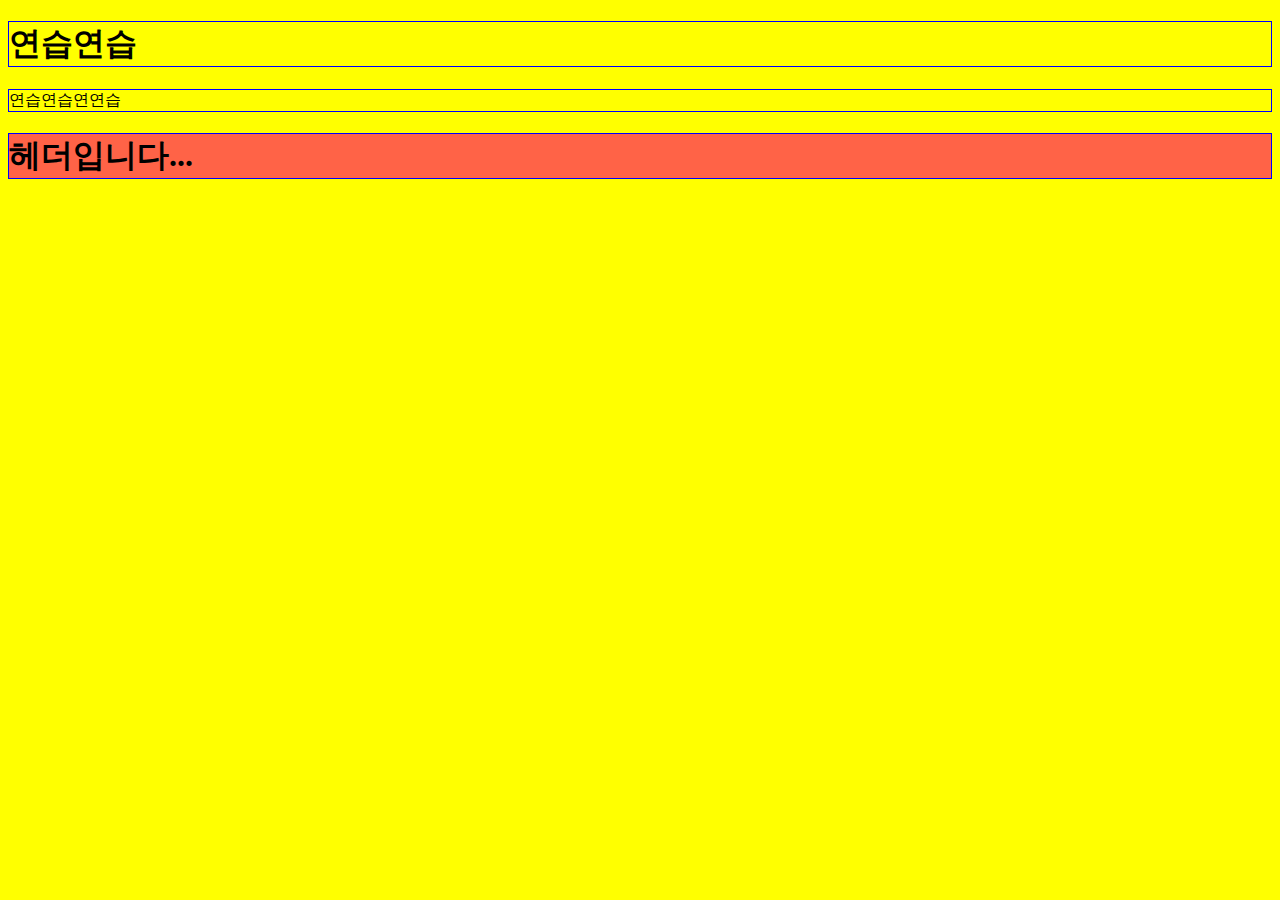
<file: src/main/webapp/jQuery/selector/selectorPExample.html>
<!DOCTYPE html>
<html>
<head>
<meta charset="utf-8">
<title>Insert title here</title>
<script type="text/javascript" src="../js/jquery-3.2.0.min.js"></script>
<script type="text/javascript">
	$(function(){
		var object = $("*");
		object.css("background","yellow");
		
		$('h1,p').css('border','1px solid blue');
		
		$('#target').css('background','tomato');
		
	});
</script>
</head>
<body>
<h1>연습연습</h1>
<p>연습연습연연습</p>
<h1 id="target">헤더입니다...</h1>
</body>
</html>
</file>
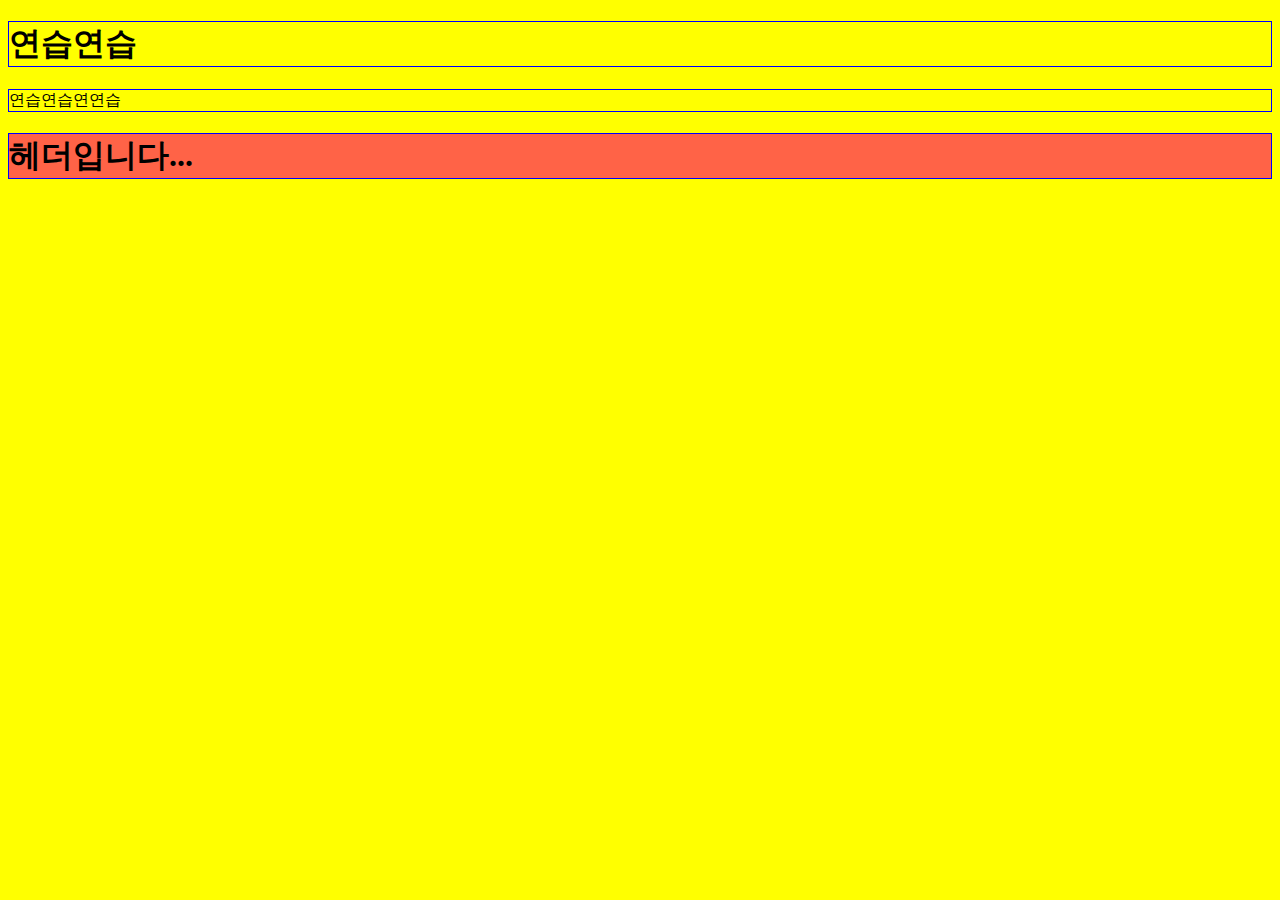
<file: src/main/webapp/jQuery/selector/selectorPExample4.html>
<!DOCTYPE html>
<html>
<head>
<meta charset="utf-8">
<title>Insert title here</title>
<script type="text/javascript" src="../js/jquery-3.2.0.min.js"></script>
<script type="text/javascript">
	$(function(){
		var object = $("*");
		object.css("background","yellow");
		
		$('h1,p').css('border','1px solid blue');
		
		$('#target').css('background','tomato');
		
	});

</script>
</head>
<body>
<h1>연습연습</h1>
<p>연습연습연연습</p>
<h1 id="target">헤더입니다...</h1>
</body>
</html>
</file>
<file: src/main/webapp/vendor/fontawesome-free/css/all.min.css>
/*!
 * Font Awesome Free 5.3.1 by @fontawesome - https://fontawesome.com
 * License - https://fontawesome.com/license/free (Icons: CC BY 4.0, Fonts: SIL OFL 1.1, Code: MIT License)
 */
.fa,.fab,.fal,.far,.fas{-moz-osx-font-smoothing:grayscale;-webkit-font-smoothing:antialiased;display:inline-block;font-style:normal;font-variant:normal;text-rendering:auto;line-height:1}.fa-lg{font-size:1.33333em;line-height:.75em;vertical-align:-.0667em}.fa-xs{font-size:.75em}.fa-sm{font-size:.875em}.fa-1x{font-size:1em}.fa-2x{font-size:2em}.fa-3x{font-size:3em}.fa-4x{font-size:4em}.fa-5x{font-size:5em}.fa-6x{font-size:6em}.fa-7x{font-size:7em}.fa-8x{font-size:8em}.fa-9x{font-size:9em}.fa-10x{font-size:10em}.fa-fw{text-align:center;width:1.25em}.fa-ul{list-style-type:none;margin-left:2.5em;padding-left:0}.fa-ul>li{position:relative}.fa-li{left:-2em;position:absolute;text-align:center;width:2em;line-height:inherit}.fa-border{border:.08em solid #eee;border-radius:.1em;padding:.2em .25em .15em}.fa-pull-left{float:left}.fa-pull-right{float:right}.fa.fa-pull-left,.fab.fa-pull-left,.fal.fa-pull-left,.far.fa-pull-left,.fas.fa-pull-left{margin-right:.3em}.fa.fa-pull-right,.fab.fa-pull-right,.fal.fa-pull-right,.far.fa-pull-right,.fas.fa-pull-right{margin-left:.3em}.fa-spin{animation:fa-spin 2s infinite linear}.fa-pulse{animation:fa-spin 1s infinite steps(8)}@keyframes fa-spin{0%{transform:rotate(0deg)}to{transform:rotate(1turn)}}.fa-rotate-90{-ms-filter:"progid:DXImageTransform.Microsoft.BasicImage(rotation=1)";transform:rotate(90deg)}.fa-rotate-180{-ms-filter:"progid:DXImageTransform.Microsoft.BasicImage(rotation=2)";transform:rotate(180deg)}.fa-rotate-270{-ms-filter:"progid:DXImageTransform.Microsoft.BasicImage(rotation=3)";transform:rotate(270deg)}.fa-flip-horizontal{-ms-filter:"progid:DXImageTransform.Microsoft.BasicImage(rotation=0, mirror=1)";transform:scaleX(-1)}.fa-flip-vertical{transform:scaleY(-1)}.fa-flip-horizontal.fa-flip-vertical,.fa-flip-vertical{-ms-filter:"progid:DXImageTransform.Microsoft.BasicImage(rotation=2, mirror=1)"}.fa-flip-horizontal.fa-flip-vertical{transform:scale(-1)}:root .fa-flip-horizontal,:root .fa-flip-vertical,:root .fa-rotate-90,:root .fa-rotate-180,:root .fa-rotate-270{-webkit-filter:none;filter:none}.fa-stack{display:inline-block;height:2em;line-height:2em;position:relative;vertical-align:middle;width:2em}.fa-stack-1x,.fa-stack-2x{left:0;position:absolute;text-align:center;width:100%}.fa-stack-1x{line-height:inherit}.fa-stack-2x{font-size:2em}.fa-inverse{color:#fff}.fa-500px:before{content:"\f26e"}.fa-accessible-icon:before{content:"\f368"}.fa-accusoft:before{content:"\f369"}.fa-ad:before{content:"\f641"}.fa-address-book:before{content:"\f2b9"}.fa-address-card:before{content:"\f2bb"}.fa-adjust:before{content:"\f042"}.fa-adn:before{content:"\f170"}.fa-adversal:before{content:"\f36a"}.fa-affiliatetheme:before{content:"\f36b"}.fa-air-freshener:before{content:"\f5d0"}.fa-algolia:before{content:"\f36c"}.fa-align-center:before{content:"\f037"}.fa-align-justify:before{content:"\f039"}.fa-align-left:before{content:"\f036"}.fa-align-right:before{content:"\f038"}.fa-alipay:before{content:"\f642"}.fa-allergies:before{content:"\f461"}.fa-amazon:before{content:"\f270"}.fa-amazon-pay:before{content:"\f42c"}.fa-ambulance:before{content:"\f0f9"}.fa-american-sign-language-interpreting:before{content:"\f2a3"}.fa-amilia:before{content:"\f36d"}.fa-anchor:before{content:"\f13d"}.fa-android:before{content:"\f17b"}.fa-angellist:before{content:"\f209"}.fa-angle-double-down:before{content:"\f103"}.fa-angle-double-left:before{content:"\f100"}.fa-angle-double-right:before{content:"\f101"}.fa-angle-double-up:before{content:"\f102"}.fa-angle-down:before{content:"\f107"}.fa-angle-left:before{content:"\f104"}.fa-angle-right:before{content:"\f105"}.fa-angle-up:before{content:"\f106"}.fa-angry:before{content:"\f556"}.fa-angrycreative:before{content:"\f36e"}.fa-angular:before{content:"\f420"}.fa-ankh:before{content:"\f644"}.fa-app-store:before{content:"\f36f"}.fa-app-store-ios:before{content:"\f370"}.fa-apper:before{content:"\f371"}.fa-apple:before{content:"\f179"}.fa-apple-alt:before{content:"\f5d1"}.fa-apple-pay:before{content:"\f415"}.fa-archive:before{content:"\f187"}.fa-archway:before{content:"\f557"}.fa-arrow-alt-circle-down:before{content:"\f358"}.fa-arrow-alt-circle-left:before{content:"\f359"}.fa-arrow-alt-circle-right:before{content:"\f35a"}.fa-arrow-alt-circle-up:before{content:"\f35b"}.fa-arrow-circle-down:before{content:"\f0ab"}.fa-arrow-circle-left:before{content:"\f0a8"}.fa-arrow-circle-right:before{content:"\f0a9"}.fa-arrow-circle-up:before{content:"\f0aa"}.fa-arrow-down:before{content:"\f063"}.fa-arrow-left:before{content:"\f060"}.fa-arrow-right:before{content:"\f061"}.fa-arrow-up:before{content:"\f062"}.fa-arrows-alt:before{content:"\f0b2"}.fa-arrows-alt-h:before{content:"\f337"}.fa-arrows-alt-v:before{content:"\f338"}.fa-assistive-listening-systems:before{content:"\f2a2"}.fa-asterisk:before{content:"\f069"}.fa-asymmetrik:before{content:"\f372"}.fa-at:before{content:"\f1fa"}.fa-atlas:before{content:"\f558"}.fa-atom:before{content:"\f5d2"}.fa-audible:before{content:"\f373"}.fa-audio-description:before{content:"\f29e"}.fa-autoprefixer:before{content:"\f41c"}.fa-avianex:before{content:"\f374"}.fa-aviato:before{content:"\f421"}.fa-award:before{content:"\f559"}.fa-aws:before{content:"\f375"}.fa-backspace:before{content:"\f55a"}.fa-backward:before{content:"\f04a"}.fa-balance-scale:before{content:"\f24e"}.fa-ban:before{content:"\f05e"}.fa-band-aid:before{content:"\f462"}.fa-bandcamp:before{content:"\f2d5"}.fa-barcode:before{content:"\f02a"}.fa-bars:before{content:"\f0c9"}.fa-baseball-ball:before{content:"\f433"}.fa-basketball-ball:before{content:"\f434"}.fa-bath:before{content:"\f2cd"}.fa-battery-empty:before{content:"\f244"}.fa-battery-full:before{content:"\f240"}.fa-battery-half:before{content:"\f242"}.fa-battery-quarter:before{content:"\f243"}.fa-battery-three-quarters:before{content:"\f241"}.fa-bed:before{content:"\f236"}.fa-beer:before{content:"\f0fc"}.fa-behance:before{content:"\f1b4"}.fa-behance-square:before{content:"\f1b5"}.fa-bell:before{content:"\f0f3"}.fa-bell-slash:before{content:"\f1f6"}.fa-bezier-curve:before{content:"\f55b"}.fa-bible:before{content:"\f647"}.fa-bicycle:before{content:"\f206"}.fa-bimobject:before{content:"\f378"}.fa-binoculars:before{content:"\f1e5"}.fa-birthday-cake:before{content:"\f1fd"}.fa-bitbucket:before{content:"\f171"}.fa-bitcoin:before{content:"\f379"}.fa-bity:before{content:"\f37a"}.fa-black-tie:before{content:"\f27e"}.fa-blackberry:before{content:"\f37b"}.fa-blender:before{content:"\f517"}.fa-blind:before{content:"\f29d"}.fa-blogger:before{content:"\f37c"}.fa-blogger-b:before{content:"\f37d"}.fa-bluetooth:before{content:"\f293"}.fa-bluetooth-b:before{content:"\f294"}.fa-bold:before{content:"\f032"}.fa-bolt:before{content:"\f0e7"}.fa-bomb:before{content:"\f1e2"}.fa-bone:before{content:"\f5d7"}.fa-bong:before{content:"\f55c"}.fa-book:before{content:"\f02d"}.fa-book-open:before{content:"\f518"}.fa-book-reader:before{content:"\f5da"}.fa-bookmark:before{content:"\f02e"}.fa-bowling-ball:before{content:"\f436"}.fa-box:before{content:"\f466"}.fa-box-open:before{content:"\f49e"}.fa-boxes:before{content:"\f468"}.fa-braille:before{content:"\f2a1"}.fa-brain:before{content:"\f5dc"}.fa-briefcase:before{content:"\f0b1"}.fa-briefcase-medical:before{content:"\f469"}.fa-broadcast-tower:before{content:"\f519"}.fa-broom:before{content:"\f51a"}.fa-brush:before{content:"\f55d"}.fa-btc:before{content:"\f15a"}.fa-bug:before{content:"\f188"}.fa-building:before{content:"\f1ad"}.fa-bullhorn:before{content:"\f0a1"}.fa-bullseye:before{content:"\f140"}.fa-burn:before{content:"\f46a"}.fa-buromobelexperte:before{content:"\f37f"}.fa-bus:before{content:"\f207"}.fa-bus-alt:before{content:"\f55e"}.fa-business-time:before{content:"\f64a"}.fa-buysellads:before{content:"\f20d"}.fa-calculator:before{content:"\f1ec"}.fa-calendar:before{content:"\f133"}.fa-calendar-alt:before{content:"\f073"}.fa-calendar-check:before{content:"\f274"}.fa-calendar-minus:before{content:"\f272"}.fa-calendar-plus:before{content:"\f271"}.fa-calendar-times:before{content:"\f273"}.fa-camera:before{content:"\f030"}.fa-camera-retro:before{content:"\f083"}.fa-cannabis:before{content:"\f55f"}.fa-capsules:before{content:"\f46b"}.fa-car:before{content:"\f1b9"}.fa-car-alt:before{content:"\f5de"}.fa-car-battery:before{content:"\f5df"}.fa-car-crash:before{content:"\f5e1"}.fa-car-side:before{content:"\f5e4"}.fa-caret-down:before{content:"\f0d7"}.fa-caret-left:before{content:"\f0d9"}.fa-caret-right:before{content:"\f0da"}.fa-caret-square-down:before{content:"\f150"}.fa-caret-square-left:before{content:"\f191"}.fa-caret-square-right:before{content:"\f152"}.fa-caret-square-up:before{content:"\f151"}.fa-caret-up:before{content:"\f0d8"}.fa-cart-arrow-down:before{content:"\f218"}.fa-cart-plus:before{content:"\f217"}.fa-cc-amazon-pay:before{content:"\f42d"}.fa-cc-amex:before{content:"\f1f3"}.fa-cc-apple-pay:before{content:"\f416"}.fa-cc-diners-club:before{content:"\f24c"}.fa-cc-discover:before{content:"\f1f2"}.fa-cc-jcb:before{content:"\f24b"}.fa-cc-mastercard:before{content:"\f1f1"}.fa-cc-paypal:before{content:"\f1f4"}.fa-cc-stripe:before{content:"\f1f5"}.fa-cc-visa:before{content:"\f1f0"}.fa-centercode:before{content:"\f380"}.fa-certificate:before{content:"\f0a3"}.fa-chalkboard:before{content:"\f51b"}.fa-chalkboard-teacher:before{content:"\f51c"}.fa-charging-station:before{content:"\f5e7"}.fa-chart-area:before{content:"\f1fe"}.fa-chart-bar:before{content:"\f080"}.fa-chart-line:before{content:"\f201"}.fa-chart-pie:before{content:"\f200"}.fa-check:before{content:"\f00c"}.fa-check-circle:before{content:"\f058"}.fa-check-double:before{content:"\f560"}.fa-check-square:before{content:"\f14a"}.fa-chess:before{content:"\f439"}.fa-chess-bishop:before{content:"\f43a"}.fa-chess-board:before{content:"\f43c"}.fa-chess-king:before{content:"\f43f"}.fa-chess-knight:before{content:"\f441"}.fa-chess-pawn:before{content:"\f443"}.fa-chess-queen:before{content:"\f445"}.fa-chess-rook:before{content:"\f447"}.fa-chevron-circle-down:before{content:"\f13a"}.fa-chevron-circle-left:before{content:"\f137"}.fa-chevron-circle-right:before{content:"\f138"}.fa-chevron-circle-up:before{content:"\f139"}.fa-chevron-down:before{content:"\f078"}.fa-chevron-left:before{content:"\f053"}.fa-chevron-right:before{content:"\f054"}.fa-chevron-up:before{content:"\f077"}.fa-child:before{content:"\f1ae"}.fa-chrome:before{content:"\f268"}.fa-church:before{content:"\f51d"}.fa-circle:before{content:"\f111"}.fa-circle-notch:before{content:"\f1ce"}.fa-city:before{content:"\f64f"}.fa-clipboard:before{content:"\f328"}.fa-clipboard-check:before{content:"\f46c"}.fa-clipboard-list:before{content:"\f46d"}.fa-clock:before{content:"\f017"}.fa-clone:before{content:"\f24d"}.fa-closed-captioning:before{content:"\f20a"}.fa-cloud:before{content:"\f0c2"}.fa-cloud-download-alt:before{content:"\f381"}.fa-cloud-upload-alt:before{content:"\f382"}.fa-cloudscale:before{content:"\f383"}.fa-cloudsmith:before{content:"\f384"}.fa-cloudversify:before{content:"\f385"}.fa-cocktail:before{content:"\f561"}.fa-code:before{content:"\f121"}.fa-code-branch:before{content:"\f126"}.fa-codepen:before{content:"\f1cb"}.fa-codiepie:before{content:"\f284"}.fa-coffee:before{content:"\f0f4"}.fa-cog:before{content:"\f013"}.fa-cogs:before{content:"\f085"}.fa-coins:before{content:"\f51e"}.fa-columns:before{content:"\f0db"}.fa-comment:before{content:"\f075"}.fa-comment-alt:before{content:"\f27a"}.fa-comment-dollar:before{content:"\f651"}.fa-comment-dots:before{content:"\f4ad"}.fa-comment-slash:before{content:"\f4b3"}.fa-comments:before{content:"\f086"}.fa-comments-dollar:before{content:"\f653"}.fa-compact-disc:before{content:"\f51f"}.fa-compass:before{content:"\f14e"}.fa-compress:before{content:"\f066"}.fa-concierge-bell:before{content:"\f562"}.fa-connectdevelop:before{content:"\f20e"}.fa-contao:before{content:"\f26d"}.fa-cookie:before{content:"\f563"}.fa-cookie-bite:before{content:"\f564"}.fa-copy:before{content:"\f0c5"}.fa-copyright:before{content:"\f1f9"}.fa-couch:before{content:"\f4b8"}.fa-cpanel:before{content:"\f388"}.fa-creative-commons:before{content:"\f25e"}.fa-creative-commons-by:before{content:"\f4e7"}.fa-creative-commons-nc:before{content:"\f4e8"}.fa-creative-commons-nc-eu:before{content:"\f4e9"}.fa-creative-commons-nc-jp:before{content:"\f4ea"}.fa-creative-commons-nd:before{content:"\f4eb"}.fa-creative-commons-pd:before{content:"\f4ec"}.fa-creative-commons-pd-alt:before{content:"\f4ed"}.fa-creative-commons-remix:before{content:"\f4ee"}.fa-creative-commons-sa:before{content:"\f4ef"}.fa-creative-commons-sampling:before{content:"\f4f0"}.fa-creative-commons-sampling-plus:before{content:"\f4f1"}.fa-creative-commons-share:before{content:"\f4f2"}.fa-credit-card:before{content:"\f09d"}.fa-crop:before{content:"\f125"}.fa-crop-alt:before{content:"\f565"}.fa-cross:before{content:"\f654"}.fa-crosshairs:before{content:"\f05b"}.fa-crow:before{content:"\f520"}.fa-crown:before{content:"\f521"}.fa-css3:before{content:"\f13c"}.fa-css3-alt:before{content:"\f38b"}.fa-cube:before{content:"\f1b2"}.fa-cubes:before{content:"\f1b3"}.fa-cut:before{content:"\f0c4"}.fa-cuttlefish:before{content:"\f38c"}.fa-d-and-d:before{content:"\f38d"}.fa-dashcube:before{content:"\f210"}.fa-database:before{content:"\f1c0"}.fa-deaf:before{content:"\f2a4"}.fa-delicious:before{content:"\f1a5"}.fa-deploydog:before{content:"\f38e"}.fa-deskpro:before{content:"\f38f"}.fa-desktop:before{content:"\f108"}.fa-deviantart:before{content:"\f1bd"}.fa-dharmachakra:before{content:"\f655"}.fa-diagnoses:before{content:"\f470"}.fa-dice:before{content:"\f522"}.fa-dice-five:before{content:"\f523"}.fa-dice-four:before{content:"\f524"}.fa-dice-one:before{content:"\f525"}.fa-dice-six:before{content:"\f526"}.fa-dice-three:before{content:"\f527"}.fa-dice-two:before{content:"\f528"}.fa-digg:before{content:"\f1a6"}.fa-digital-ocean:before{content:"\f391"}.fa-digital-tachograph:before{content:"\f566"}.fa-directions:before{content:"\f5eb"}.fa-discord:before{content:"\f392"}.fa-discourse:before{content:"\f393"}.fa-divide:before{content:"\f529"}.fa-dizzy:before{content:"\f567"}.fa-dna:before{content:"\f471"}.fa-dochub:before{content:"\f394"}.fa-docker:before{content:"\f395"}.fa-dollar-sign:before{content:"\f155"}.fa-dolly:before{content:"\f472"}.fa-dolly-flatbed:before{content:"\f474"}.fa-donate:before{content:"\f4b9"}.fa-door-closed:before{content:"\f52a"}.fa-door-open:before{content:"\f52b"}.fa-dot-circle:before{content:"\f192"}.fa-dove:before{content:"\f4ba"}.fa-download:before{content:"\f019"}.fa-draft2digital:before{content:"\f396"}.fa-drafting-compass:before{content:"\f568"}.fa-draw-polygon:before{content:"\f5ee"}.fa-dribbble:before{content:"\f17d"}.fa-dribbble-square:before{content:"\f397"}.fa-dropbox:before{content:"\f16b"}.fa-drum:before{content:"\f569"}.fa-drum-steelpan:before{content:"\f56a"}.fa-drupal:before{content:"\f1a9"}.fa-dumbbell:before{content:"\f44b"}.fa-dyalog:before{content:"\f399"}.fa-earlybirds:before{content:"\f39a"}.fa-ebay:before{content:"\f4f4"}.fa-edge:before{content:"\f282"}.fa-edit:before{content:"\f044"}.fa-eject:before{content:"\f052"}.fa-elementor:before{content:"\f430"}.fa-ellipsis-h:before{content:"\f141"}.fa-ellipsis-v:before{content:"\f142"}.fa-ello:before{content:"\f5f1"}.fa-ember:before{content:"\f423"}.fa-empire:before{content:"\f1d1"}.fa-envelope:before{content:"\f0e0"}.fa-envelope-open:before{content:"\f2b6"}.fa-envelope-open-text:before{content:"\f658"}.fa-envelope-square:before{content:"\f199"}.fa-envira:before{content:"\f299"}.fa-equals:before{content:"\f52c"}.fa-eraser:before{content:"\f12d"}.fa-erlang:before{content:"\f39d"}.fa-ethereum:before{content:"\f42e"}.fa-etsy:before{content:"\f2d7"}.fa-euro-sign:before{content:"\f153"}.fa-exchange-alt:before{content:"\f362"}.fa-exclamation:before{content:"\f12a"}.fa-exclamation-circle:before{content:"\f06a"}.fa-exclamation-triangle:before{content:"\f071"}.fa-expand:before{content:"\f065"}.fa-expand-arrows-alt:before{content:"\f31e"}.fa-expeditedssl:before{content:"\f23e"}.fa-external-link-alt:before{content:"\f35d"}.fa-external-link-square-alt:before{content:"\f360"}.fa-eye:before{content:"\f06e"}.fa-eye-dropper:before{content:"\f1fb"}.fa-eye-slash:before{content:"\f070"}.fa-facebook:before{content:"\f09a"}.fa-facebook-f:before{content:"\f39e"}.fa-facebook-messenger:before{content:"\f39f"}.fa-facebook-square:before{content:"\f082"}.fa-fast-backward:before{content:"\f049"}.fa-fast-forward:before{content:"\f050"}.fa-fax:before{content:"\f1ac"}.fa-feather:before{content:"\f52d"}.fa-feather-alt:before{content:"\f56b"}.fa-female:before{content:"\f182"}.fa-fighter-jet:before{content:"\f0fb"}.fa-file:before{content:"\f15b"}.fa-file-alt:before{content:"\f15c"}.fa-file-archive:before{content:"\f1c6"}.fa-file-audio:before{content:"\f1c7"}.fa-file-code:before{content:"\f1c9"}.fa-file-contract:before{content:"\f56c"}.fa-file-download:before{content:"\f56d"}.fa-file-excel:before{content:"\f1c3"}.fa-file-export:before{content:"\f56e"}.fa-file-image:before{content:"\f1c5"}.fa-file-import:before{content:"\f56f"}.fa-file-invoice:before{content:"\f570"}.fa-file-invoice-dollar:before{content:"\f571"}.fa-file-medical:before{content:"\f477"}.fa-file-medical-alt:before{content:"\f478"}.fa-file-pdf:before{content:"\f1c1"}.fa-file-powerpoint:before{content:"\f1c4"}.fa-file-prescription:before{content:"\f572"}.fa-file-signature:before{content:"\f573"}.fa-file-upload:before{content:"\f574"}.fa-file-video:before{content:"\f1c8"}.fa-file-word:before{content:"\f1c2"}.fa-fill:before{content:"\f575"}.fa-fill-drip:before{content:"\f576"}.fa-film:before{content:"\f008"}.fa-filter:before{content:"\f0b0"}.fa-fingerprint:before{content:"\f577"}.fa-fire:before{content:"\f06d"}.fa-fire-extinguisher:before{content:"\f134"}.fa-firefox:before{content:"\f269"}.fa-first-aid:before{content:"\f479"}.fa-first-order:before{content:"\f2b0"}.fa-first-order-alt:before{content:"\f50a"}.fa-firstdraft:before{content:"\f3a1"}.fa-fish:before{content:"\f578"}.fa-flag:before{content:"\f024"}.fa-flag-checkered:before{content:"\f11e"}.fa-flask:before{content:"\f0c3"}.fa-flickr:before{content:"\f16e"}.fa-flipboard:before{content:"\f44d"}.fa-flushed:before{content:"\f579"}.fa-fly:before{content:"\f417"}.fa-folder:before{content:"\f07b"}.fa-folder-minus:before{content:"\f65d"}.fa-folder-open:before{content:"\f07c"}.fa-folder-plus:before{content:"\f65e"}.fa-font:before{content:"\f031"}.fa-font-awesome:before{content:"\f2b4"}.fa-font-awesome-alt:before{content:"\f35c"}.fa-font-awesome-flag:before{content:"\f425"}.fa-font-awesome-logo-full:before{content:"\f4e6"}.fa-fonticons:before{content:"\f280"}.fa-fonticons-fi:before{content:"\f3a2"}.fa-football-ball:before{content:"\f44e"}.fa-fort-awesome:before{content:"\f286"}.fa-fort-awesome-alt:before{content:"\f3a3"}.fa-forumbee:before{content:"\f211"}.fa-forward:before{content:"\f04e"}.fa-foursquare:before{content:"\f180"}.fa-free-code-camp:before{content:"\f2c5"}.fa-freebsd:before{content:"\f3a4"}.fa-frog:before{content:"\f52e"}.fa-frown:before{content:"\f119"}.fa-frown-open:before{content:"\f57a"}.fa-fulcrum:before{content:"\f50b"}.fa-funnel-dollar:before{content:"\f662"}.fa-futbol:before{content:"\f1e3"}.fa-galactic-republic:before{content:"\f50c"}.fa-galactic-senate:before{content:"\f50d"}.fa-gamepad:before{content:"\f11b"}.fa-gas-pump:before{content:"\f52f"}.fa-gavel:before{content:"\f0e3"}.fa-gem:before{content:"\f3a5"}.fa-genderless:before{content:"\f22d"}.fa-get-pocket:before{content:"\f265"}.fa-gg:before{content:"\f260"}.fa-gg-circle:before{content:"\f261"}.fa-gift:before{content:"\f06b"}.fa-git:before{content:"\f1d3"}.fa-git-square:before{content:"\f1d2"}.fa-github:before{content:"\f09b"}.fa-github-alt:before{content:"\f113"}.fa-github-square:before{content:"\f092"}.fa-gitkraken:before{content:"\f3a6"}.fa-gitlab:before{content:"\f296"}.fa-gitter:before{content:"\f426"}.fa-glass-martini:before{content:"\f000"}.fa-glass-martini-alt:before{content:"\f57b"}.fa-glasses:before{content:"\f530"}.fa-glide:before{content:"\f2a5"}.fa-glide-g:before{content:"\f2a6"}.fa-globe:before{content:"\f0ac"}.fa-globe-africa:before{content:"\f57c"}.fa-globe-americas:before{content:"\f57d"}.fa-globe-asia:before{content:"\f57e"}.fa-gofore:before{content:"\f3a7"}.fa-golf-ball:before{content:"\f450"}.fa-goodreads:before{content:"\f3a8"}.fa-goodreads-g:before{content:"\f3a9"}.fa-google:before{content:"\f1a0"}.fa-google-drive:before{content:"\f3aa"}.fa-google-play:before{content:"\f3ab"}.fa-google-plus:before{content:"\f2b3"}.fa-google-plus-g:before{content:"\f0d5"}.fa-google-plus-square:before{content:"\f0d4"}.fa-google-wallet:before{content:"\f1ee"}.fa-gopuram:before{content:"\f664"}.fa-graduation-cap:before{content:"\f19d"}.fa-gratipay:before{content:"\f184"}.fa-grav:before{content:"\f2d6"}.fa-greater-than:before{content:"\f531"}.fa-greater-than-equal:before{content:"\f532"}.fa-grimace:before{content:"\f57f"}.fa-grin:before{content:"\f580"}.fa-grin-alt:before{content:"\f581"}.fa-grin-beam:before{content:"\f582"}.fa-grin-beam-sweat:before{content:"\f583"}.fa-grin-hearts:before{content:"\f584"}.fa-grin-squint:before{content:"\f585"}.fa-grin-squint-tears:before{content:"\f586"}.fa-grin-stars:before{content:"\f587"}.fa-grin-tears:before{content:"\f588"}.fa-grin-tongue:before{content:"\f589"}.fa-grin-tongue-squint:before{content:"\f58a"}.fa-grin-tongue-wink:before{content:"\f58b"}.fa-grin-wink:before{content:"\f58c"}.fa-grip-horizontal:before{content:"\f58d"}.fa-grip-vertical:before{content:"\f58e"}.fa-gripfire:before{content:"\f3ac"}.fa-grunt:before{content:"\f3ad"}.fa-gulp:before{content:"\f3ae"}.fa-h-square:before{content:"\f0fd"}.fa-hacker-news:before{content:"\f1d4"}.fa-hacker-news-square:before{content:"\f3af"}.fa-hackerrank:before{content:"\f5f7"}.fa-hamsa:before{content:"\f665"}.fa-hand-holding:before{content:"\f4bd"}.fa-hand-holding-heart:before{content:"\f4be"}.fa-hand-holding-usd:before{content:"\f4c0"}.fa-hand-lizard:before{content:"\f258"}.fa-hand-paper:before{content:"\f256"}.fa-hand-peace:before{content:"\f25b"}.fa-hand-point-down:before{content:"\f0a7"}.fa-hand-point-left:before{content:"\f0a5"}.fa-hand-point-right:before{content:"\f0a4"}.fa-hand-point-up:before{content:"\f0a6"}.fa-hand-pointer:before{content:"\f25a"}.fa-hand-rock:before{content:"\f255"}.fa-hand-scissors:before{content:"\f257"}.fa-hand-spock:before{content:"\f259"}.fa-hands:before{content:"\f4c2"}.fa-hands-helping:before{content:"\f4c4"}.fa-handshake:before{content:"\f2b5"}.fa-hashtag:before{content:"\f292"}.fa-haykal:before{content:"\f666"}.fa-hdd:before{content:"\f0a0"}.fa-heading:before{content:"\f1dc"}.fa-headphones:before{content:"\f025"}.fa-headphones-alt:before{content:"\f58f"}.fa-headset:before{content:"\f590"}.fa-heart:before{content:"\f004"}.fa-heartbeat:before{content:"\f21e"}.fa-helicopter:before{content:"\f533"}.fa-highlighter:before{content:"\f591"}.fa-hips:before{content:"\f452"}.fa-hire-a-helper:before{content:"\f3b0"}.fa-history:before{content:"\f1da"}.fa-hockey-puck:before{content:"\f453"}.fa-home:before{content:"\f015"}.fa-hooli:before{content:"\f427"}.fa-hornbill:before{content:"\f592"}.fa-hospital:before{content:"\f0f8"}.fa-hospital-alt:before{content:"\f47d"}.fa-hospital-symbol:before{content:"\f47e"}.fa-hot-tub:before{content:"\f593"}.fa-hotel:before{content:"\f594"}.fa-hotjar:before{content:"\f3b1"}.fa-hourglass:before{content:"\f254"}.fa-hourglass-end:before{content:"\f253"}.fa-hourglass-half:before{content:"\f252"}.fa-hourglass-start:before{content:"\f251"}.fa-houzz:before{content:"\f27c"}.fa-html5:before{content:"\f13b"}.fa-hubspot:before{content:"\f3b2"}.fa-i-cursor:before{content:"\f246"}.fa-id-badge:before{content:"\f2c1"}.fa-id-card:before{content:"\f2c2"}.fa-id-card-alt:before{content:"\f47f"}.fa-image:before{content:"\f03e"}.fa-images:before{content:"\f302"}.fa-imdb:before{content:"\f2d8"}.fa-inbox:before{content:"\f01c"}.fa-indent:before{content:"\f03c"}.fa-industry:before{content:"\f275"}.fa-infinity:before{content:"\f534"}.fa-info:before{content:"\f129"}.fa-info-circle:before{content:"\f05a"}.fa-instagram:before{content:"\f16d"}.fa-internet-explorer:before{content:"\f26b"}.fa-ioxhost:before{content:"\f208"}.fa-italic:before{content:"\f033"}.fa-itunes:before{content:"\f3b4"}.fa-itunes-note:before{content:"\f3b5"}.fa-java:before{content:"\f4e4"}.fa-jedi:before{content:"\f669"}.fa-jedi-order:before{content:"\f50e"}.fa-jenkins:before{content:"\f3b6"}.fa-joget:before{content:"\f3b7"}.fa-joint:before{content:"\f595"}.fa-joomla:before{content:"\f1aa"}.fa-journal-whills:before{content:"\f66a"}.fa-js:before{content:"\f3b8"}.fa-js-square:before{content:"\f3b9"}.fa-jsfiddle:before{content:"\f1cc"}.fa-kaaba:before{content:"\f66b"}.fa-kaggle:before{content:"\f5fa"}.fa-key:before{content:"\f084"}.fa-keybase:before{content:"\f4f5"}.fa-keyboard:before{content:"\f11c"}.fa-keycdn:before{content:"\f3ba"}.fa-khanda:before{content:"\f66d"}.fa-kickstarter:before{content:"\f3bb"}.fa-kickstarter-k:before{content:"\f3bc"}.fa-kiss:before{content:"\f596"}.fa-kiss-beam:before{content:"\f597"}.fa-kiss-wink-heart:before{content:"\f598"}.fa-kiwi-bird:before{content:"\f535"}.fa-korvue:before{content:"\f42f"}.fa-landmark:before{content:"\f66f"}.fa-language:before{content:"\f1ab"}.fa-laptop:before{content:"\f109"}.fa-laptop-code:before{content:"\f5fc"}.fa-laravel:before{content:"\f3bd"}.fa-lastfm:before{content:"\f202"}.fa-lastfm-square:before{content:"\f203"}.fa-laugh:before{content:"\f599"}.fa-laugh-beam:before{content:"\f59a"}.fa-laugh-squint:before{content:"\f59b"}.fa-laugh-wink:before{content:"\f59c"}.fa-layer-group:before{content:"\f5fd"}.fa-leaf:before{content:"\f06c"}.fa-leanpub:before{content:"\f212"}.fa-lemon:before{content:"\f094"}.fa-less:before{content:"\f41d"}.fa-less-than:before{content:"\f536"}.fa-less-than-equal:before{content:"\f537"}.fa-level-down-alt:before{content:"\f3be"}.fa-level-up-alt:before{content:"\f3bf"}.fa-life-ring:before{content:"\f1cd"}.fa-lightbulb:before{content:"\f0eb"}.fa-line:before{content:"\f3c0"}.fa-link:before{content:"\f0c1"}.fa-linkedin:before{content:"\f08c"}.fa-linkedin-in:before{content:"\f0e1"}.fa-linode:before{content:"\f2b8"}.fa-linux:before{content:"\f17c"}.fa-lira-sign:before{content:"\f195"}.fa-list:before{content:"\f03a"}.fa-list-alt:before{content:"\f022"}.fa-list-ol:before{content:"\f0cb"}.fa-list-ul:before{content:"\f0ca"}.fa-location-arrow:before{content:"\f124"}.fa-lock:before{content:"\f023"}.fa-lock-open:before{content:"\f3c1"}.fa-long-arrow-alt-down:before{content:"\f309"}.fa-long-arrow-alt-left:before{content:"\f30a"}.fa-long-arrow-alt-right:before{content:"\f30b"}.fa-long-arrow-alt-up:before{content:"\f30c"}.fa-low-vision:before{content:"\f2a8"}.fa-luggage-cart:before{content:"\f59d"}.fa-lyft:before{content:"\f3c3"}.fa-magento:before{content:"\f3c4"}.fa-magic:before{content:"\f0d0"}.fa-magnet:before{content:"\f076"}.fa-mail-bulk:before{content:"\f674"}.fa-mailchimp:before{content:"\f59e"}.fa-male:before{content:"\f183"}.fa-mandalorian:before{content:"\f50f"}.fa-map:before{content:"\f279"}.fa-map-marked:before{content:"\f59f"}.fa-map-marked-alt:before{content:"\f5a0"}.fa-map-marker:before{content:"\f041"}.fa-map-marker-alt:before{content:"\f3c5"}.fa-map-pin:before{content:"\f276"}.fa-map-signs:before{content:"\f277"}.fa-markdown:before{content:"\f60f"}.fa-marker:before{content:"\f5a1"}.fa-mars:before{content:"\f222"}.fa-mars-double:before{content:"\f227"}.fa-mars-stroke:before{content:"\f229"}.fa-mars-stroke-h:before{content:"\f22b"}.fa-mars-stroke-v:before{content:"\f22a"}.fa-mastodon:before{content:"\f4f6"}.fa-maxcdn:before{content:"\f136"}.fa-medal:before{content:"\f5a2"}.fa-medapps:before{content:"\f3c6"}.fa-medium:before{content:"\f23a"}.fa-medium-m:before{content:"\f3c7"}.fa-medkit:before{content:"\f0fa"}.fa-medrt:before{content:"\f3c8"}.fa-meetup:before{content:"\f2e0"}.fa-megaport:before{content:"\f5a3"}.fa-meh:before{content:"\f11a"}.fa-meh-blank:before{content:"\f5a4"}.fa-meh-rolling-eyes:before{content:"\f5a5"}.fa-memory:before{content:"\f538"}.fa-menorah:before{content:"\f676"}.fa-mercury:before{content:"\f223"}.fa-microchip:before{content:"\f2db"}.fa-microphone:before{content:"\f130"}.fa-microphone-alt:before{content:"\f3c9"}.fa-microphone-alt-slash:before{content:"\f539"}.fa-microphone-slash:before{content:"\f131"}.fa-microscope:before{content:"\f610"}.fa-microsoft:before{content:"\f3ca"}.fa-minus:before{content:"\f068"}.fa-minus-circle:before{content:"\f056"}.fa-minus-square:before{content:"\f146"}.fa-mix:before{content:"\f3cb"}.fa-mixcloud:before{content:"\f289"}.fa-mizuni:before{content:"\f3cc"}.fa-mobile:before{content:"\f10b"}.fa-mobile-alt:before{content:"\f3cd"}.fa-modx:before{content:"\f285"}.fa-monero:before{content:"\f3d0"}.fa-money-bill:before{content:"\f0d6"}.fa-money-bill-alt:before{content:"\f3d1"}.fa-money-bill-wave:before{content:"\f53a"}.fa-money-bill-wave-alt:before{content:"\f53b"}.fa-money-check:before{content:"\f53c"}.fa-money-check-alt:before{content:"\f53d"}.fa-monument:before{content:"\f5a6"}.fa-moon:before{content:"\f186"}.fa-mortar-pestle:before{content:"\f5a7"}.fa-mosque:before{content:"\f678"}.fa-motorcycle:before{content:"\f21c"}.fa-mouse-pointer:before{content:"\f245"}.fa-music:before{content:"\f001"}.fa-napster:before{content:"\f3d2"}.fa-neos:before{content:"\f612"}.fa-neuter:before{content:"\f22c"}.fa-newspaper:before{content:"\f1ea"}.fa-nimblr:before{content:"\f5a8"}.fa-nintendo-switch:before{content:"\f418"}.fa-node:before{content:"\f419"}.fa-node-js:before{content:"\f3d3"}.fa-not-equal:before{content:"\f53e"}.fa-notes-medical:before{content:"\f481"}.fa-npm:before{content:"\f3d4"}.fa-ns8:before{content:"\f3d5"}.fa-nutritionix:before{content:"\f3d6"}.fa-object-group:before{content:"\f247"}.fa-object-ungroup:before{content:"\f248"}.fa-odnoklassniki:before{content:"\f263"}.fa-odnoklassniki-square:before{content:"\f264"}.fa-oil-can:before{content:"\f613"}.fa-old-republic:before{content:"\f510"}.fa-om:before{content:"\f679"}.fa-opencart:before{content:"\f23d"}.fa-openid:before{content:"\f19b"}.fa-opera:before{content:"\f26a"}.fa-optin-monster:before{content:"\f23c"}.fa-osi:before{content:"\f41a"}.fa-outdent:before{content:"\f03b"}.fa-page4:before{content:"\f3d7"}.fa-pagelines:before{content:"\f18c"}.fa-paint-brush:before{content:"\f1fc"}.fa-paint-roller:before{content:"\f5aa"}.fa-palette:before{content:"\f53f"}.fa-palfed:before{content:"\f3d8"}.fa-pallet:before{content:"\f482"}.fa-paper-plane:before{content:"\f1d8"}.fa-paperclip:before{content:"\f0c6"}.fa-parachute-box:before{content:"\f4cd"}.fa-paragraph:before{content:"\f1dd"}.fa-parking:before{content:"\f540"}.fa-passport:before{content:"\f5ab"}.fa-pastafarianism:before{content:"\f67b"}.fa-paste:before{content:"\f0ea"}.fa-patreon:before{content:"\f3d9"}.fa-pause:before{content:"\f04c"}.fa-pause-circle:before{content:"\f28b"}.fa-paw:before{content:"\f1b0"}.fa-paypal:before{content:"\f1ed"}.fa-peace:before{content:"\f67c"}.fa-pen:before{content:"\f304"}.fa-pen-alt:before{content:"\f305"}.fa-pen-fancy:before{content:"\f5ac"}.fa-pen-nib:before{content:"\f5ad"}.fa-pen-square:before{content:"\f14b"}.fa-pencil-alt:before{content:"\f303"}.fa-pencil-ruler:before{content:"\f5ae"}.fa-people-carry:before{content:"\f4ce"}.fa-percent:before{content:"\f295"}.fa-percentage:before{content:"\f541"}.fa-periscope:before{content:"\f3da"}.fa-phabricator:before{content:"\f3db"}.fa-phoenix-framework:before{content:"\f3dc"}.fa-phoenix-squadron:before{content:"\f511"}.fa-phone:before{content:"\f095"}.fa-phone-slash:before{content:"\f3dd"}.fa-phone-square:before{content:"\f098"}.fa-phone-volume:before{content:"\f2a0"}.fa-php:before{content:"\f457"}.fa-pied-piper:before{content:"\f2ae"}.fa-pied-piper-alt:before{content:"\f1a8"}.fa-pied-piper-hat:before{content:"\f4e5"}.fa-pied-piper-pp:before{content:"\f1a7"}.fa-piggy-bank:before{content:"\f4d3"}.fa-pills:before{content:"\f484"}.fa-pinterest:before{content:"\f0d2"}.fa-pinterest-p:before{content:"\f231"}.fa-pinterest-square:before{content:"\f0d3"}.fa-place-of-worship:before{content:"\f67f"}.fa-plane:before{content:"\f072"}.fa-plane-arrival:before{content:"\f5af"}.fa-plane-departure:before{content:"\f5b0"}.fa-play:before{content:"\f04b"}.fa-play-circle:before{content:"\f144"}.fa-playstation:before{content:"\f3df"}.fa-plug:before{content:"\f1e6"}.fa-plus:before{content:"\f067"}.fa-plus-circle:before{content:"\f055"}.fa-plus-square:before{content:"\f0fe"}.fa-podcast:before{content:"\f2ce"}.fa-poll:before{content:"\f681"}.fa-poll-h:before{content:"\f682"}.fa-poo:before{content:"\f2fe"}.fa-poop:before{content:"\f619"}.fa-portrait:before{content:"\f3e0"}.fa-pound-sign:before{content:"\f154"}.fa-power-off:before{content:"\f011"}.fa-pray:before{content:"\f683"}.fa-praying-hands:before{content:"\f684"}.fa-prescription:before{content:"\f5b1"}.fa-prescription-bottle:before{content:"\f485"}.fa-prescription-bottle-alt:before{content:"\f486"}.fa-print:before{content:"\f02f"}.fa-procedures:before{content:"\f487"}.fa-product-hunt:before{content:"\f288"}.fa-project-diagram:before{content:"\f542"}.fa-pushed:before{content:"\f3e1"}.fa-puzzle-piece:before{content:"\f12e"}.fa-python:before{content:"\f3e2"}.fa-qq:before{content:"\f1d6"}.fa-qrcode:before{content:"\f029"}.fa-question:before{content:"\f128"}.fa-question-circle:before{content:"\f059"}.fa-quidditch:before{content:"\f458"}.fa-quinscape:before{content:"\f459"}.fa-quora:before{content:"\f2c4"}.fa-quote-left:before{content:"\f10d"}.fa-quote-right:before{content:"\f10e"}.fa-quran:before{content:"\f687"}.fa-r-project:before{content:"\f4f7"}.fa-random:before{content:"\f074"}.fa-ravelry:before{content:"\f2d9"}.fa-react:before{content:"\f41b"}.fa-readme:before{content:"\f4d5"}.fa-rebel:before{content:"\f1d0"}.fa-receipt:before{content:"\f543"}.fa-recycle:before{content:"\f1b8"}.fa-red-river:before{content:"\f3e3"}.fa-reddit:before{content:"\f1a1"}.fa-reddit-alien:before{content:"\f281"}.fa-reddit-square:before{content:"\f1a2"}.fa-redo:before{content:"\f01e"}.fa-redo-alt:before{content:"\f2f9"}.fa-registered:before{content:"\f25d"}.fa-rendact:before{content:"\f3e4"}.fa-renren:before{content:"\f18b"}.fa-reply:before{content:"\f3e5"}.fa-reply-all:before{content:"\f122"}.fa-replyd:before{content:"\f3e6"}.fa-researchgate:before{content:"\f4f8"}.fa-resolving:before{content:"\f3e7"}.fa-retweet:before{content:"\f079"}.fa-rev:before{content:"\f5b2"}.fa-ribbon:before{content:"\f4d6"}.fa-road:before{content:"\f018"}.fa-robot:before{content:"\f544"}.fa-rocket:before{content:"\f135"}.fa-rocketchat:before{content:"\f3e8"}.fa-rockrms:before{content:"\f3e9"}.fa-route:before{content:"\f4d7"}.fa-rss:before{content:"\f09e"}.fa-rss-square:before{content:"\f143"}.fa-ruble-sign:before{content:"\f158"}.fa-ruler:before{content:"\f545"}.fa-ruler-combined:before{content:"\f546"}.fa-ruler-horizontal:before{content:"\f547"}.fa-ruler-vertical:before{content:"\f548"}.fa-rupee-sign:before{content:"\f156"}.fa-sad-cry:before{content:"\f5b3"}.fa-sad-tear:before{content:"\f5b4"}.fa-safari:before{content:"\f267"}.fa-sass:before{content:"\f41e"}.fa-save:before{content:"\f0c7"}.fa-schlix:before{content:"\f3ea"}.fa-school:before{content:"\f549"}.fa-screwdriver:before{content:"\f54a"}.fa-scribd:before{content:"\f28a"}.fa-search:before{content:"\f002"}.fa-search-dollar:before{content:"\f688"}.fa-search-location:before{content:"\f689"}.fa-search-minus:before{content:"\f010"}.fa-search-plus:before{content:"\f00e"}.fa-searchengin:before{content:"\f3eb"}.fa-seedling:before{content:"\f4d8"}.fa-sellcast:before{content:"\f2da"}.fa-sellsy:before{content:"\f213"}.fa-server:before{content:"\f233"}.fa-servicestack:before{content:"\f3ec"}.fa-shapes:before{content:"\f61f"}.fa-share:before{content:"\f064"}.fa-share-alt:before{content:"\f1e0"}.fa-share-alt-square:before{content:"\f1e1"}.fa-share-square:before{content:"\f14d"}.fa-shekel-sign:before{content:"\f20b"}.fa-shield-alt:before{content:"\f3ed"}.fa-ship:before{content:"\f21a"}.fa-shipping-fast:before{content:"\f48b"}.fa-shirtsinbulk:before{content:"\f214"}.fa-shoe-prints:before{content:"\f54b"}.fa-shopping-bag:before{content:"\f290"}.fa-shopping-basket:before{content:"\f291"}.fa-shopping-cart:before{content:"\f07a"}.fa-shopware:before{content:"\f5b5"}.fa-shower:before{content:"\f2cc"}.fa-shuttle-van:before{content:"\f5b6"}.fa-sign:before{content:"\f4d9"}.fa-sign-in-alt:before{content:"\f2f6"}.fa-sign-language:before{content:"\f2a7"}.fa-sign-out-alt:before{content:"\f2f5"}.fa-signal:before{content:"\f012"}.fa-signature:before{content:"\f5b7"}.fa-simplybuilt:before{content:"\f215"}.fa-sistrix:before{content:"\f3ee"}.fa-sitemap:before{content:"\f0e8"}.fa-sith:before{content:"\f512"}.fa-skull:before{content:"\f54c"}.fa-skyatlas:before{content:"\f216"}.fa-skype:before{content:"\f17e"}.fa-slack:before{content:"\f198"}.fa-slack-hash:before{content:"\f3ef"}.fa-sliders-h:before{content:"\f1de"}.fa-slideshare:before{content:"\f1e7"}.fa-smile:before{content:"\f118"}.fa-smile-beam:before{content:"\f5b8"}.fa-smile-wink:before{content:"\f4da"}.fa-smoking:before{content:"\f48d"}.fa-smoking-ban:before{content:"\f54d"}.fa-snapchat:before{content:"\f2ab"}.fa-snapchat-ghost:before{content:"\f2ac"}.fa-snapchat-square:before{content:"\f2ad"}.fa-snowflake:before{content:"\f2dc"}.fa-socks:before{content:"\f696"}.fa-solar-panel:before{content:"\f5ba"}.fa-sort:before{content:"\f0dc"}.fa-sort-alpha-down:before{content:"\f15d"}.fa-sort-alpha-up:before{content:"\f15e"}.fa-sort-amount-down:before{content:"\f160"}.fa-sort-amount-up:before{content:"\f161"}.fa-sort-down:before{content:"\f0dd"}.fa-sort-numeric-down:before{content:"\f162"}.fa-sort-numeric-up:before{content:"\f163"}.fa-sort-up:before{content:"\f0de"}.fa-soundcloud:before{content:"\f1be"}.fa-spa:before{content:"\f5bb"}.fa-space-shuttle:before{content:"\f197"}.fa-speakap:before{content:"\f3f3"}.fa-spinner:before{content:"\f110"}.fa-splotch:before{content:"\f5bc"}.fa-spotify:before{content:"\f1bc"}.fa-spray-can:before{content:"\f5bd"}.fa-square:before{content:"\f0c8"}.fa-square-full:before{content:"\f45c"}.fa-square-root-alt:before{content:"\f698"}.fa-squarespace:before{content:"\f5be"}.fa-stack-exchange:before{content:"\f18d"}.fa-stack-overflow:before{content:"\f16c"}.fa-stamp:before{content:"\f5bf"}.fa-star:before{content:"\f005"}.fa-star-and-crescent:before{content:"\f699"}.fa-star-half:before{content:"\f089"}.fa-star-half-alt:before{content:"\f5c0"}.fa-star-of-david:before{content:"\f69a"}.fa-star-of-life:before{content:"\f621"}.fa-staylinked:before{content:"\f3f5"}.fa-steam:before{content:"\f1b6"}.fa-steam-square:before{content:"\f1b7"}.fa-steam-symbol:before{content:"\f3f6"}.fa-step-backward:before{content:"\f048"}.fa-step-forward:before{content:"\f051"}.fa-stethoscope:before{content:"\f0f1"}.fa-sticker-mule:before{content:"\f3f7"}.fa-sticky-note:before{content:"\f249"}.fa-stop:before{content:"\f04d"}.fa-stop-circle:before{content:"\f28d"}.fa-stopwatch:before{content:"\f2f2"}.fa-store:before{content:"\f54e"}.fa-store-alt:before{content:"\f54f"}.fa-strava:before{content:"\f428"}.fa-stream:before{content:"\f550"}.fa-street-view:before{content:"\f21d"}.fa-strikethrough:before{content:"\f0cc"}.fa-stripe:before{content:"\f429"}.fa-stripe-s:before{content:"\f42a"}.fa-stroopwafel:before{content:"\f551"}.fa-studiovinari:before{content:"\f3f8"}.fa-stumbleupon:before{content:"\f1a4"}.fa-stumbleupon-circle:before{content:"\f1a3"}.fa-subscript:before{content:"\f12c"}.fa-subway:before{content:"\f239"}.fa-suitcase:before{content:"\f0f2"}.fa-suitcase-rolling:before{content:"\f5c1"}.fa-sun:before{content:"\f185"}.fa-superpowers:before{content:"\f2dd"}.fa-superscript:before{content:"\f12b"}.fa-supple:before{content:"\f3f9"}.fa-surprise:before{content:"\f5c2"}.fa-swatchbook:before{content:"\f5c3"}.fa-swimmer:before{content:"\f5c4"}.fa-swimming-pool:before{content:"\f5c5"}.fa-synagogue:before{content:"\f69b"}.fa-sync:before{content:"\f021"}.fa-sync-alt:before{content:"\f2f1"}.fa-syringe:before{content:"\f48e"}.fa-table:before{content:"\f0ce"}.fa-table-tennis:before{content:"\f45d"}.fa-tablet:before{content:"\f10a"}.fa-tablet-alt:before{content:"\f3fa"}.fa-tablets:before{content:"\f490"}.fa-tachometer-alt:before{content:"\f3fd"}.fa-tag:before{content:"\f02b"}.fa-tags:before{content:"\f02c"}.fa-tape:before{content:"\f4db"}.fa-tasks:before{content:"\f0ae"}.fa-taxi:before{content:"\f1ba"}.fa-teamspeak:before{content:"\f4f9"}.fa-teeth:before{content:"\f62e"}.fa-teeth-open:before{content:"\f62f"}.fa-telegram:before{content:"\f2c6"}.fa-telegram-plane:before{content:"\f3fe"}.fa-tencent-weibo:before{content:"\f1d5"}.fa-terminal:before{content:"\f120"}.fa-text-height:before{content:"\f034"}.fa-text-width:before{content:"\f035"}.fa-th:before{content:"\f00a"}.fa-th-large:before{content:"\f009"}.fa-th-list:before{content:"\f00b"}.fa-the-red-yeti:before{content:"\f69d"}.fa-theater-masks:before{content:"\f630"}.fa-themeco:before{content:"\f5c6"}.fa-themeisle:before{content:"\f2b2"}.fa-thermometer:before{content:"\f491"}.fa-thermometer-empty:before{content:"\f2cb"}.fa-thermometer-full:before{content:"\f2c7"}.fa-thermometer-half:before{content:"\f2c9"}.fa-thermometer-quarter:before{content:"\f2ca"}.fa-thermometer-three-quarters:before{content:"\f2c8"}.fa-thumbs-down:before{content:"\f165"}.fa-thumbs-up:before{content:"\f164"}.fa-thumbtack:before{content:"\f08d"}.fa-ticket-alt:before{content:"\f3ff"}.fa-times:before{content:"\f00d"}.fa-times-circle:before{content:"\f057"}.fa-tint:before{content:"\f043"}.fa-tint-slash:before{content:"\f5c7"}.fa-tired:before{content:"\f5c8"}.fa-toggle-off:before{content:"\f204"}.fa-toggle-on:before{content:"\f205"}.fa-toolbox:before{content:"\f552"}.fa-tooth:before{content:"\f5c9"}.fa-torah:before{content:"\f6a0"}.fa-torii-gate:before{content:"\f6a1"}.fa-trade-federation:before{content:"\f513"}.fa-trademark:before{content:"\f25c"}.fa-traffic-light:before{content:"\f637"}.fa-train:before{content:"\f238"}.fa-transgender:before{content:"\f224"}.fa-transgender-alt:before{content:"\f225"}.fa-trash:before{content:"\f1f8"}.fa-trash-alt:before{content:"\f2ed"}.fa-tree:before{content:"\f1bb"}.fa-trello:before{content:"\f181"}.fa-tripadvisor:before{content:"\f262"}.fa-trophy:before{content:"\f091"}.fa-truck:before{content:"\f0d1"}.fa-truck-loading:before{content:"\f4de"}.fa-truck-monster:before{content:"\f63b"}.fa-truck-moving:before{content:"\f4df"}.fa-truck-pickup:before{content:"\f63c"}.fa-tshirt:before{content:"\f553"}.fa-tty:before{content:"\f1e4"}.fa-tumblr:before{content:"\f173"}.fa-tumblr-square:before{content:"\f174"}.fa-tv:before{content:"\f26c"}.fa-twitch:before{content:"\f1e8"}.fa-twitter:before{content:"\f099"}.fa-twitter-square:before{content:"\f081"}.fa-typo3:before{content:"\f42b"}.fa-uber:before{content:"\f402"}.fa-uikit:before{content:"\f403"}.fa-umbrella:before{content:"\f0e9"}.fa-umbrella-beach:before{content:"\f5ca"}.fa-underline:before{content:"\f0cd"}.fa-undo:before{content:"\f0e2"}.fa-undo-alt:before{content:"\f2ea"}.fa-uniregistry:before{content:"\f404"}.fa-universal-access:before{content:"\f29a"}.fa-university:before{content:"\f19c"}.fa-unlink:before{content:"\f127"}.fa-unlock:before{content:"\f09c"}.fa-unlock-alt:before{content:"\f13e"}.fa-untappd:before{content:"\f405"}.fa-upload:before{content:"\f093"}.fa-usb:before{content:"\f287"}.fa-user:before{content:"\f007"}.fa-user-alt:before{content:"\f406"}.fa-user-alt-slash:before{content:"\f4fa"}.fa-user-astronaut:before{content:"\f4fb"}.fa-user-check:before{content:"\f4fc"}.fa-user-circle:before{content:"\f2bd"}.fa-user-clock:before{content:"\f4fd"}.fa-user-cog:before{content:"\f4fe"}.fa-user-edit:before{content:"\f4ff"}.fa-user-friends:before{content:"\f500"}.fa-user-graduate:before{content:"\f501"}.fa-user-lock:before{content:"\f502"}.fa-user-md:before{content:"\f0f0"}.fa-user-minus:before{content:"\f503"}.fa-user-ninja:before{content:"\f504"}.fa-user-plus:before{content:"\f234"}.fa-user-secret:before{content:"\f21b"}.fa-user-shield:before{content:"\f505"}.fa-user-slash:before{content:"\f506"}.fa-user-tag:before{content:"\f507"}.fa-user-tie:before{content:"\f508"}.fa-user-times:before{content:"\f235"}.fa-users:before{content:"\f0c0"}.fa-users-cog:before{content:"\f509"}.fa-ussunnah:before{content:"\f407"}.fa-utensil-spoon:before{content:"\f2e5"}.fa-utensils:before{content:"\f2e7"}.fa-vaadin:before{content:"\f408"}.fa-vector-square:before{content:"\f5cb"}.fa-venus:before{content:"\f221"}.fa-venus-double:before{content:"\f226"}.fa-venus-mars:before{content:"\f228"}.fa-viacoin:before{content:"\f237"}.fa-viadeo:before{content:"\f2a9"}.fa-viadeo-square:before{content:"\f2aa"}.fa-vial:before{content:"\f492"}.fa-vials:before{content:"\f493"}.fa-viber:before{content:"\f409"}.fa-video:before{content:"\f03d"}.fa-video-slash:before{content:"\f4e2"}.fa-vihara:before{content:"\f6a7"}.fa-vimeo:before{content:"\f40a"}.fa-vimeo-square:before{content:"\f194"}.fa-vimeo-v:before{content:"\f27d"}.fa-vine:before{content:"\f1ca"}.fa-vk:before{content:"\f189"}.fa-vnv:before{content:"\f40b"}.fa-volleyball-ball:before{content:"\f45f"}.fa-volume-down:before{content:"\f027"}.fa-volume-off:before{content:"\f026"}.fa-volume-up:before{content:"\f028"}.fa-vuejs:before{content:"\f41f"}.fa-walking:before{content:"\f554"}.fa-wallet:before{content:"\f555"}.fa-warehouse:before{content:"\f494"}.fa-weebly:before{content:"\f5cc"}.fa-weibo:before{content:"\f18a"}.fa-weight:before{content:"\f496"}.fa-weight-hanging:before{content:"\f5cd"}.fa-weixin:before{content:"\f1d7"}.fa-whatsapp:before{content:"\f232"}.fa-whatsapp-square:before{content:"\f40c"}.fa-wheelchair:before{content:"\f193"}.fa-whmcs:before{content:"\f40d"}.fa-wifi:before{content:"\f1eb"}.fa-wikipedia-w:before{content:"\f266"}.fa-window-close:before{content:"\f410"}.fa-window-maximize:before{content:"\f2d0"}.fa-window-minimize:before{content:"\f2d1"}.fa-window-restore:before{content:"\f2d2"}.fa-windows:before{content:"\f17a"}.fa-wine-glass:before{content:"\f4e3"}.fa-wine-glass-alt:before{content:"\f5ce"}.fa-wix:before{content:"\f5cf"}.fa-wolf-pack-battalion:before{content:"\f514"}.fa-won-sign:before{content:"\f159"}.fa-wordpress:before{content:"\f19a"}.fa-wordpress-simple:before{content:"\f411"}.fa-wpbeginner:before{content:"\f297"}.fa-wpexplorer:before{content:"\f2de"}.fa-wpforms:before{content:"\f298"}.fa-wrench:before{content:"\f0ad"}.fa-x-ray:before{content:"\f497"}.fa-xbox:before{content:"\f412"}.fa-xing:before{content:"\f168"}.fa-xing-square:before{content:"\f169"}.fa-y-combinator:before{content:"\f23b"}.fa-yahoo:before{content:"\f19e"}.fa-yandex:before{content:"\f413"}.fa-yandex-international:before{content:"\f414"}.fa-yelp:before{content:"\f1e9"}.fa-yen-sign:before{content:"\f157"}.fa-yin-yang:before{content:"\f6ad"}.fa-yoast:before{content:"\f2b1"}.fa-youtube:before{content:"\f167"}.fa-youtube-square:before{content:"\f431"}.fa-zhihu:before{content:"\f63f"}.sr-only{border:0;clip:rect(0,0,0,0);height:1px;margin:-1px;overflow:hidden;padding:0;position:absolute;width:1px}.sr-only-focusable:active,.sr-only-focusable:focus{clip:auto;height:auto;margin:0;overflow:visible;position:static;width:auto}@font-face{font-family:"Font Awesome 5 Brands";font-style:normal;font-weight:normal;src:url(../webfonts/fa-brands-400.eot);src:url(../webfonts/fa-brands-400.eot?#iefix) format("embedded-opentype"),url(../webfonts/fa-brands-400.woff2) format("woff2"),url(../webfonts/fa-brands-400.woff) format("woff"),url(../webfonts/fa-brands-400.ttf) format("truetype"),url(../webfonts/fa-brands-400.svg#fontawesome) format("svg")}.fab{font-family:"Font Awesome 5 Brands"}@font-face{font-family:"Font Awesome 5 Free";font-style:normal;font-weight:400;src:url(../webfonts/fa-regular-400.eot);src:url(../webfonts/fa-regular-400.eot?#iefix) format("embedded-opentype"),url(../webfonts/fa-regular-400.woff2) format("woff2"),url(../webfonts/fa-regular-400.woff) format("woff"),url(../webfonts/fa-regular-400.ttf) format("truetype"),url(../webfonts/fa-regular-400.svg#fontawesome) format("svg")}.far{font-weight:400}@font-face{font-family:"Font Awesome 5 Free";font-style:normal;font-weight:900;src:url(../webfonts/fa-solid-900.eot);src:url(../webfonts/fa-solid-900.eot?#iefix) format("embedded-opentype"),url(../webfonts/fa-solid-900.woff2) format("woff2"),url(../webfonts/fa-solid-900.woff) format("woff"),url(../webfonts/fa-solid-900.ttf) format("truetype"),url(../webfonts/fa-solid-900.svg#fontawesome) format("svg")}.fa,.far,.fas{font-family:"Font Awesome 5 Free"}.fa,.fas{font-weight:900}
</file>
<file: src/main/webapp/css/sb-admin.css>
/*!
 * Start Bootstrap - SB Admin v5.0.2 (https://startbootstrap.com/template-overviews/sb-admin)
 * Copyright 2013-2018 Start Bootstrap
 * Licensed under MIT (https://github.com/BlackrockDigital/startbootstrap-sb-admin/blob/master/LICENSE)
 */

html {
  position: relative;
  min-height: 100%;
}

body {
  height: 100%;
}

#wrapper {
  display: -webkit-box;
  display: -ms-flexbox;
  display: flex;
}

#wrapper #content-wrapper {
  overflow-x: hidden;
  width: 100%;
  padding-top: 1rem;
  padding-bottom: 80px;
}

body.fixed-nav #content-wrapper {
  margin-top: 56px;
  padding-left: 90px;
}

body.fixed-nav.sidebar-toggled #content-wrapper {
  padding-left: 0;
}

@media (min-width: 768px) {
  body.fixed-nav #content-wrapper {
    padding-left: 225px;
  }
  body.fixed-nav.sidebar-toggled #content-wrapper {
    padding-left: 90px;
  }
}

.scroll-to-top {
  position: fixed;
  right: 15px;
  bottom: 15px;
  display: none;
  width: 50px;
  height: 50px;
  text-align: center;
  color: #fff;
  background: rgba(52, 58, 64, 0.5);
  line-height: 46px;
}

.scroll-to-top:focus, .scroll-to-top:hover {
  color: white;
}

.scroll-to-top:hover {
  background: #343a40;
}

.scroll-to-top i {
  font-weight: 800;
}

.smaller {
  font-size: 0.7rem;
}

.o-hidden {
  overflow: hidden !important;
}

.z-0 {
  z-index: 0;
}

.z-1 {
  z-index: 1;
}

.navbar-nav .form-inline .input-group {
  width: 100%;
}

.navbar-nav .nav-item.active .nav-link {
  color: #fff;
}

.navbar-nav .nav-item.dropdown .dropdown-toggle::after {
  width: 1rem;
  text-align: center;
  float: right;
  vertical-align: 0;
  border: 0;
  font-weight: 900;
  content: '\f105';
  font-family: 'Font Awesome 5 Free';
}

.navbar-nav .nav-item.dropdown.show .dropdown-toggle::after {
  content: '\f107';
}

.navbar-nav .nav-item.dropdown.no-arrow .dropdown-toggle::after {
  display: none;
}

.navbar-nav .nav-item .nav-link:focus {
  outline: none;
}

.navbar-nav .nav-item .nav-link .badge {
  position: absolute;
  margin-left: 0.75rem;
  top: 0.3rem;
  font-weight: 400;
  font-size: 0.5rem;
}

@media (min-width: 768px) {
  .navbar-nav .form-inline .input-group {
    width: auto;
  }
}

.sidebar {
  width: 90px !important;
  background-color: #212529;
  min-height: calc(100vh - 56px);
}

.sidebar .nav-item:last-child {
  margin-bottom: 1rem;
}

.sidebar .nav-item .nav-link {
  text-align: center;
  padding: 0.75rem 1rem;
  width: 90px;
}

.sidebar .nav-item .nav-link span {
  font-size: 0.65rem;
  display: block;
}

.sidebar .nav-item .dropdown-menu {
  position: absolute !important;
  -webkit-transform: none !important;
  transform: none !important;
  left: calc(90px + 0.5rem) !important;
  margin: 0;
}

.sidebar .nav-item .dropdown-menu.dropup {
  bottom: 0;
  top: auto !important;
}

.sidebar .nav-item.dropdown .dropdown-toggle::after {
  display: none;
}

.sidebar .nav-item .nav-link {
  color: rgba(255, 255, 255, 0.5);
}

.sidebar .nav-item .nav-link:active, .sidebar .nav-item .nav-link:focus, .sidebar .nav-item .nav-link:hover {
  color: rgba(255, 255, 255, 0.75);
}

.sidebar.toggled {
  width: 0 !important;
  overflow: hidden;
}

@media (min-width: 768px) {
  .sidebar {
    width: 225px !important;
  }
  .sidebar .nav-item .nav-link {
    display: block;
    width: 100%;
    text-align: left;
    padding: 1rem;
    width: 225px;
  }
  .sidebar .nav-item .nav-link span {
    font-size: 1rem;
    display: inline;
  }
  .sidebar .nav-item .dropdown-menu {
    position: static !important;
    margin: 0 1rem;
    top: 0;
  }
  .sidebar .nav-item.dropdown .dropdown-toggle::after {
    display: block;
  }
  .sidebar.toggled {
    overflow: visible;
    width: 90px !important;
  }
  .sidebar.toggled .nav-item:last-child {
    margin-bottom: 1rem;
  }
  .sidebar.toggled .nav-item .nav-link {
    text-align: center;
    padding: 0.75rem 1rem;
    width: 90px;
  }
  .sidebar.toggled .nav-item .nav-link span {
    font-size: 0.65rem;
    display: block;
  }
  .sidebar.toggled .nav-item .dropdown-menu {
    position: absolute !important;
    -webkit-transform: none !important;
    transform: none !important;
    left: calc(90px + 0.5rem) !important;
    margin: 0;
  }
  .sidebar.toggled .nav-item .dropdown-menu.dropup {
    bottom: 0;
    top: auto !important;
  }
  .sidebar.toggled .nav-item.dropdown .dropdown-toggle::after {
    display: none;
  }
}

.sidebar.fixed-top {
  top: 56px;
  height: calc(100vh - 56px);
  overflow-y: auto;
}

.card-body-icon {
  position: absolute;
  z-index: 0;
  top: -1.25rem;
  right: -1rem;
  opacity: 0.4;
  font-size: 5rem;
  -webkit-transform: rotate(15deg);
  transform: rotate(15deg);
}

@media (min-width: 576px) {
  .card-columns {
    -webkit-column-count: 1;
    column-count: 1;
  }
}

@media (min-width: 768px) {
  .card-columns {
    -webkit-column-count: 2;
    column-count: 2;
  }
}

@media (min-width: 1200px) {
  .card-columns {
    -webkit-column-count: 2;
    column-count: 2;
  }
}

:root {
  --input-padding-x: 0.75rem;
  --input-padding-y: 0.75rem;
}

.card-login {
  max-width: 25rem;
}

.card-register {
  max-width: 40rem;
}

.form-label-group {
  position: relative;
}

.form-label-group > input,
.form-label-group > label {
  padding: var(--input-padding-y) var(--input-padding-x);
  height: auto;
}

.form-label-group > label {
  position: absolute;
  top: 0;
  left: 0;
  display: block;
  width: 100%;
  margin-bottom: 0;
  /* Override default `<label>` margin */
  line-height: 1.5;
  color: #495057;
  border: 1px solid transparent;
  border-radius: 0.25rem;
  -webkit-transition: all 0.1s ease-in-out;
  transition: all 0.1s ease-in-out;
}

.form-label-group input::-webkit-input-placeholder {
  color: transparent;
}

.form-label-group input:-ms-input-placeholder {
  color: transparent;
}

.form-label-group input::-ms-input-placeholder {
  color: transparent;
}

.form-label-group input::placeholder {
  color: transparent;
}

.form-label-group input:not(:placeholder-shown) {
  padding-top: calc(var(--input-padding-y) + var(--input-padding-y) * (2 / 3));
  padding-bottom: calc(var(--input-padding-y) / 3);
}

.form-label-group input:not(:placeholder-shown) ~ label {
  padding-top: calc(var(--input-padding-y) / 3);
  padding-bottom: calc(var(--input-padding-y) / 3);
  font-size: 12px;
  color: #777;
}

footer.sticky-footer {
  display: -webkit-box;
  display: -ms-flexbox;
  display: flex;
  position: absolute;
  right: 0;
  bottom: 0;
  width: calc(100% - 90px);
  height: 80px;
  background-color: #e9ecef;
}

footer.sticky-footer .copyright {
  line-height: 1;
  font-size: 0.8rem;
}

@media (min-width: 768px) {
  footer.sticky-footer {
    width: calc(100% - 225px);
  }
}

body.sidebar-toggled footer.sticky-footer {
  width: 100%;
}

@media (min-width: 768px) {
  body.sidebar-toggled footer.sticky-footer {
    width: calc(100% - 90px);
  }
}
</file>
